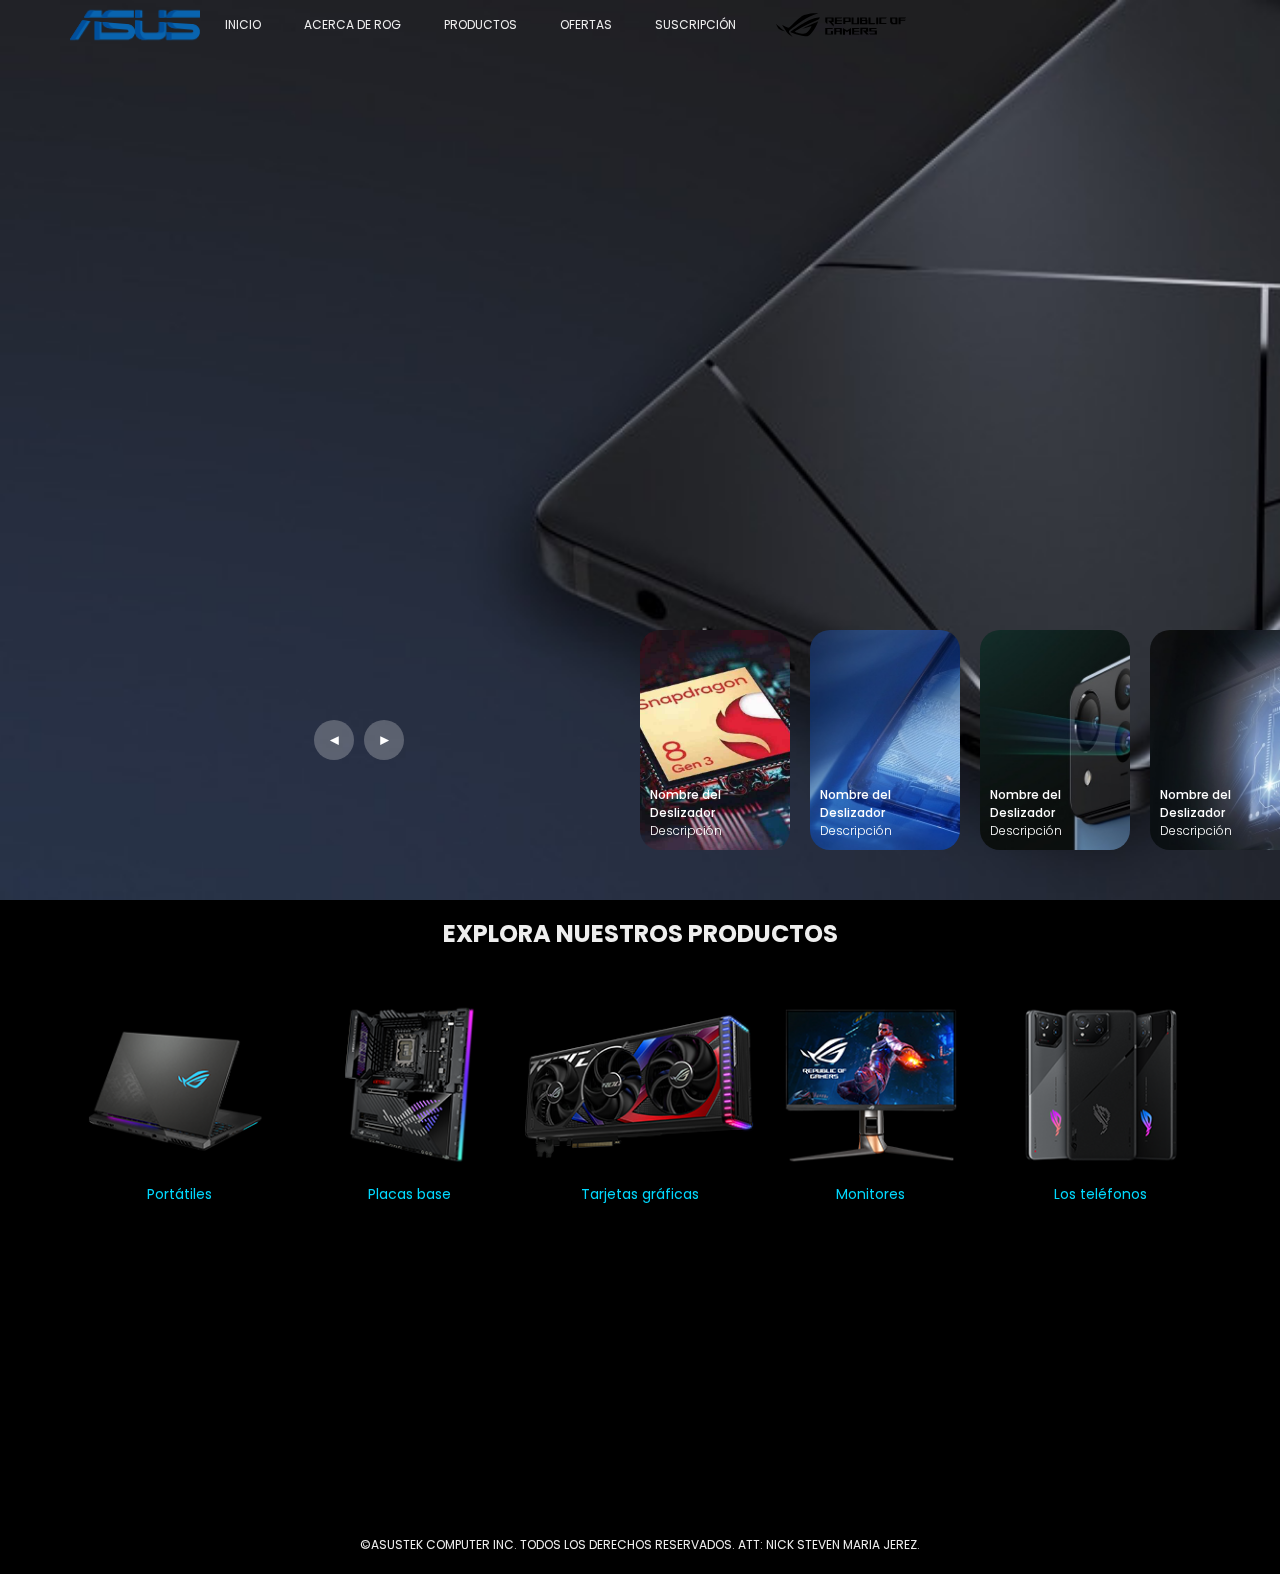
<file: index.html>
<!DOCTYPE html>
<html lang="es">
<head>
    <meta charset="UTF-8">
    <meta name="viewport" content="width=device-width, initial-scale=1.0">
    <title>ASUS ROG</title>
    <link rel="stylesheet" href="css/style.css">
    <link rel="icon" href="iconos/favicon.ico" type="image/x-icon">
</head>
<body>
    <header>
        <img src="iconos/asus.png">
        <nav>
            <a href="index.html">INICIO</a>
            <a href="Quienessomos.html">ACERCA DE ROG</a>
            <a href="Productos.html">PRODUCTOS</a>
            <a href="Ofertas.html">OFERTAS</a>
            <a href="Suscripcion.html">SUSCRIPCIÓN</a>
        </nav>
        <img src="img/asus.svg"> 
    </header>

    <!-- CARRUSEL -->
    <div class="slider">
        <!-- lista de elementos -->
        <div class="lista">
            <div class="elemento">
                <img src="img/item_0.jpg">
                <div class="contenido">
                    <div class="autor"></div>
                    <div class="titulo">Zenfone <span class="bordetitulo">11</span> Ultra</div>
                    <div class="tema">Amplíe su visión</div>
                    <div class="descripcion">
                        <h3>El gran tamaño se une a una innovación revolucionaria.</h3>
                    </div>
                    <div class="botones">
                        <button class="boton">VER MÁS</button>
                        <a href="Suscripcion.html" ><button class="boton">SUSCRIBIRSE</button></a>
                    </div>
                </div>
            </div>
            <div class="elemento">
                <img src="img/item_1.jpg">
                <div class="contenido">
                    <div class="autor">Snapdragon® 8 Generación 3</div>
                    <div class="titulo">Rendimiento,</div>
                    <div class="tema">a tus órdenes</div>
                    <div class="descripcion">
                        <h3>Equipada con el procesador Qualcomm® Snapdragon® 8 Gen 3, la <span class="spanh3">CPU es un
                                30% más rápida⁹</span>y la <span class="spanh3">es un 25% más rápida⁹</span>que antes.
                            Zenfone 11 Ultra maneja sin esfuerzo las tareas diarias, los cálculos de IA e incluso los
                            juegos exigentes. También puede aumentar a una <span class="spanh3">alta frecuencia de
                                actualización de 144 Hz¹⁰</span>. ¿Qué es aún mejor? ¡Es increíblemente eficiente
                            energéticamente!</h3>
                    </div>
                    <div class="botones">
                        <button class="boton">VER MÁS</button>
                        <a href="Suscripcion.html" ><button class="boton">SUSCRIBIRSE</button></a>
                    </div>
                </div>
            </div>
            <div class="elemento">
                <img src="img/item_4.jpg">
                <div class="contenido">
                    <div class="autor"></div>
                    <div class="titulo">Zenfone <span class="bordetitulo">11</span> Ultra Amplíe su visión</div>
                    <div class="tema">Diseño</div>
                    <div class="descripcion">
                        <h3>Diseño elegante, acabado mate brillante y monograma A llamativo que encarna <br> el ADN de ASUS.</h3>
                    </div>
                    <div class="botones">
                        <button class="boton">VER MÁS</button>
                        <a href="Suscripcion.html" ><button class="boton">SUSCRIBIRSE</button></a>
                    </div>
                </div>
            </div>
            <div class="elemento">
                <img src="img/item_2.jpg">
                <div class="contenido">
                    <div class="autor"></div>
                    <div class="titulo">Cámara de nivel</div>
                    <div class="tema">profesional</div>
                    <div class="descripcion">
                        <h3>Sensores emblemáticos, algoritmos de inteligencia artificial de vanguardia: captura momentos sin esfuerzo.</h3>
                    </div>
                    <div class="botones">
                        <button class="boton">VER MÁS</button>
                        <a href="Suscripcion.html" ><button class="boton">SUSCRIBIRSE</button></a>
                    </div>
                </div>
            </div>
            <div class="elemento">
                <img src="img/item_3.jpg">
                <div class="contenido">
                    <div class="autor"></div>
                    <div class="titulo">Ingenio de la</div>
                    <div class="tema">IA</div>
                    <div class="descripcion">
                        <h3>Funciones de IA integradas para su uso diario, lo que hace la vida más fácil.</h3>
                    </div>
                    <div class="botones">
                        <button class="boton">VER MÁS</button>
                        <a href="Suscripcion.html" ><button class="boton">SUSCRIBIRSE</button></a>
                    </div>
                </div>
            </div>
        </div>
        <!-- lista de miniaturas -->
        <div class="miniatura">
            <div class="elemento">
                <img src="img/item_0.jpg">
                <div class="contenido">
                    <div class="titulo">
                        Zenfone <span class="bordetitulo">11</span> Ultra
                    </div>
                    <div class="descripcion">
                        Lo Mas Nuevo
                    </div>
                </div>
            </div>
            <div class="elemento">
                <img src="img/item_1.jpg">
                <div class="contenido">
                    <div class="titulo">
                        Nombre del Deslizador
                    </div>
                    <div class="descripcion">
                        Descripción
                    </div>
                </div>
            </div>
            <div class="elemento">
                <img src="img/item_4.jpg">
                <div class="contenido">
                    <div class="titulo">
                        Nombre del Deslizador
                    </div>
                    <div class="descripcion">
                        Descripción
                    </div>
                </div>
            </div>
            <div class="elemento">
                <img src="img/item_2.jpg">
                <div class="contenido">
                    <div class="titulo">
                        Nombre del Deslizador
                    </div>
                    <div class="descripcion">
                        Descripción
                    </div>
                </div>
            </div>
            <div class="elemento">
                <img src="img/item_3.jpg">
                <div class="contenido">
                    <div class="titulo">
                        Nombre del Deslizador
                    </div>
                    <div class="descripcion">
                        Descripción
                    </div>
                </div>
            </div>
        </div>
        <!-- siguiente anterior -->
        <div class="flechas">
            <button id="anterior">◀</button>
            <button id="siguiente">▶</button>
        </div>
        <!-- tiempo corriendo -->
        <div class="tiempo"></div>
    </div>


    <!--Semi Producto-->
    <div class="fondo">
    <h1>EXPLORA NUESTROS PRODUCTOS</h1>
    <div class="productos">
        <div class="producto">
            <a href="Productos.html">
                <img src="img/h175.png" alt="Portátiles">
                <p>Portátiles</p>
            </a>
        </div>
        <div class="producto">
            <a href="">
                <img src="img/h175 (1).png" alt="Placas base">
                <p>Placas base</p>
            </a>
        </div>
        <div class="producto">
            <a href="">
                <img src="img/h175 (2).png" alt="Tarjetas gráficas">
                <p>Tarjetas gráficas</p>
            </a>
        </div>
        <div class="producto">
            <a href="">
                <img src="img/h175 (3).png" alt="Monitores">
                <p>Monitores</p>
            </a>
        </div>
        <div class="producto">
            <a href="">
                <img src="img/h175 (4).png" alt="Los teléfonos">
                <p>Los teléfonos</p>
            </a>
        </div>
    </div>
    </div>
    <footer>
        ©ASUSTEK COMPUTER INC. TODOS LOS DERECHOS RESERVADOS. ATT: NICK STEVEN MARIA JEREZ.
    </footer>
    <script src="JS/app.js"></script>
</body>
</html>
</file>
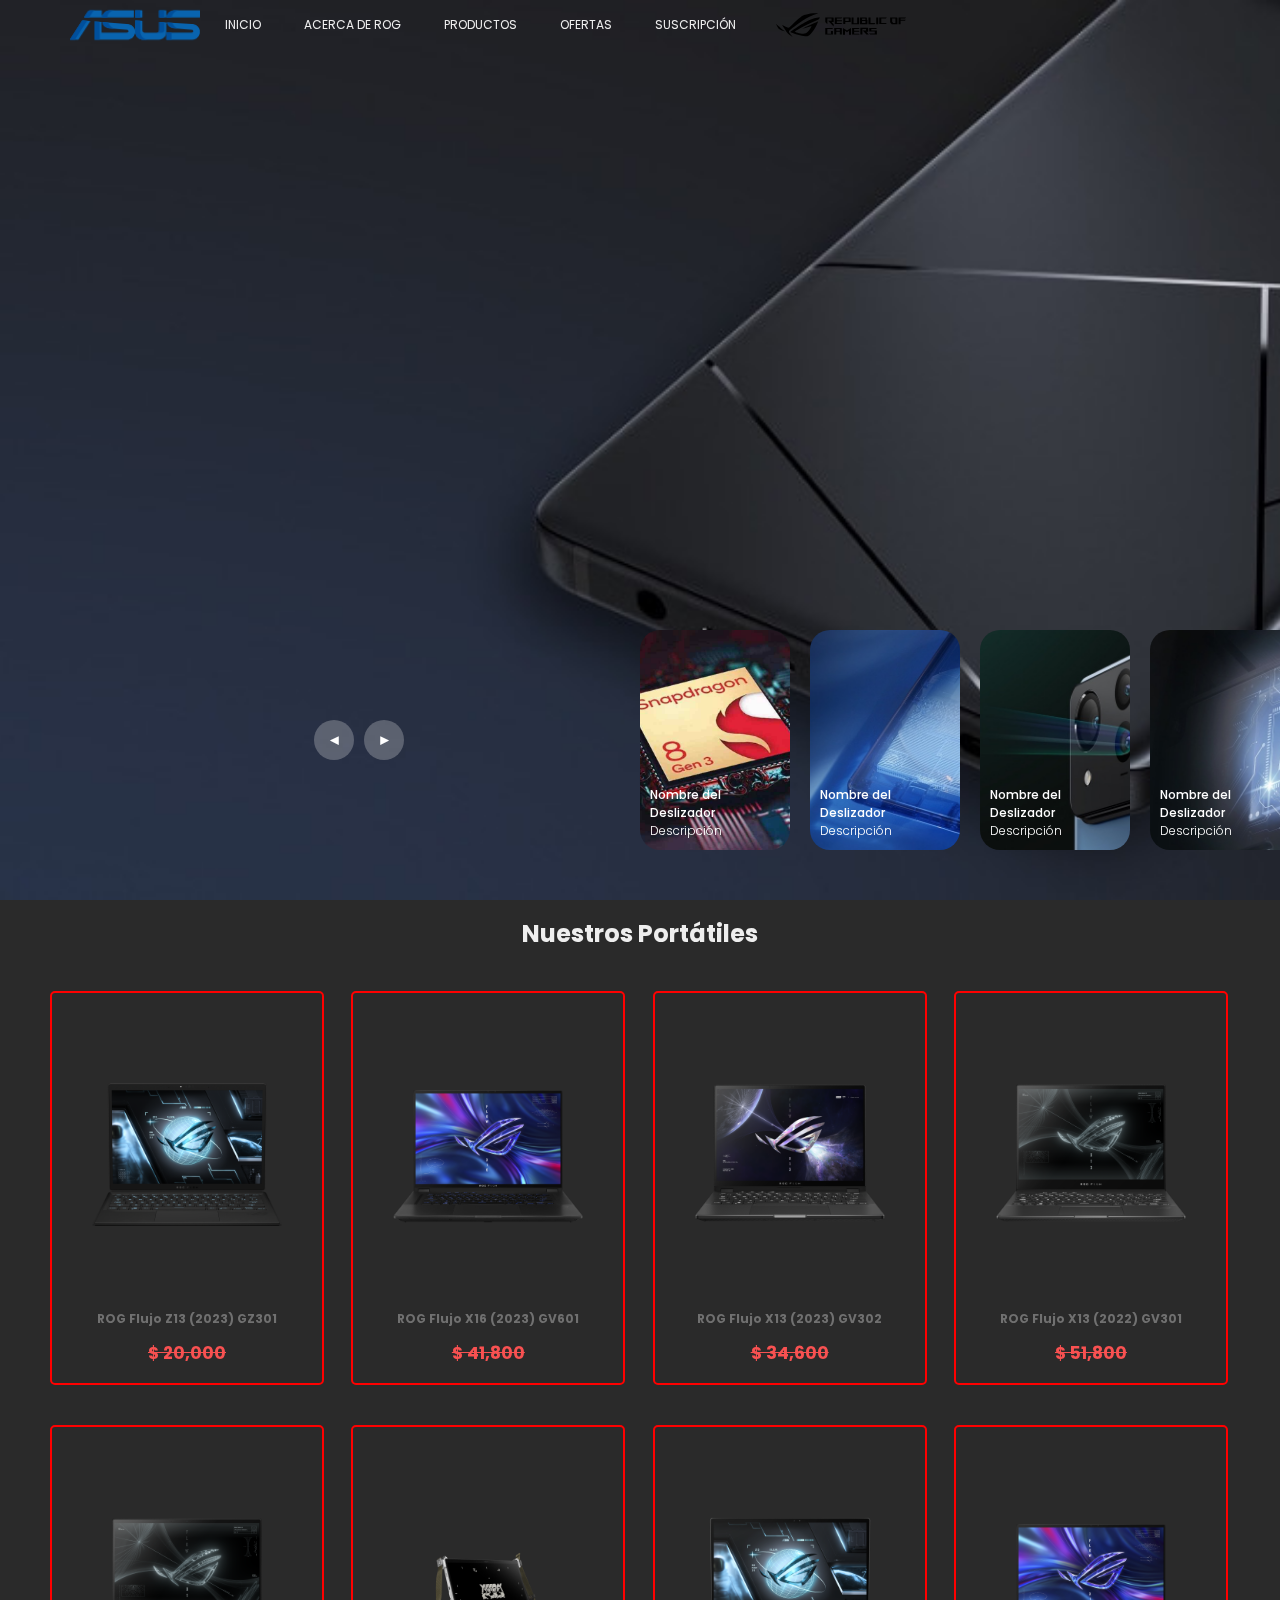
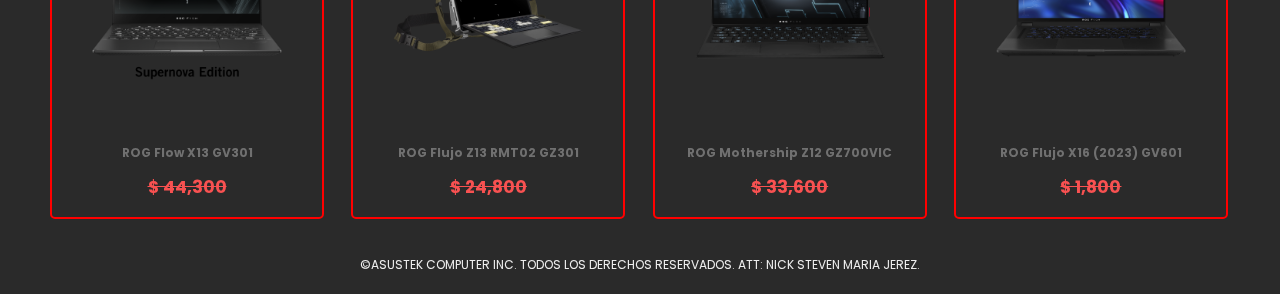
<file: Ofertas.html>
<!DOCTYPE html>
<html lang="es">
<head>
    <meta charset="UTF-8">
    <meta name="viewport" content="width=device-width, initial-scale=1.0">
    <title>ASUS ROG</title>
    <link rel="stylesheet" href="css/style4.css">
    <link rel="icon" href="iconos/favicon.ico" type="image/x-icon">
</head>
<body>
    <header>
        <img src="iconos/asus.png">
        <nav>
            <a href="index.html">INICIO</a>
            <a href="Quienessomos.html">ACERCA DE ROG</a>
            <a href="Productos.html">PRODUCTOS</a>
            <a href="Ofertas.html">OFERTAS</a>
            <a href="Suscripcion.html">SUSCRIPCIÓN</a>
        </nav>
        <img src="img/asus.svg"> 
    </header>

    <!-- CARRUSEL -->
    <div class="slider">
        <!-- lista de elementos -->
        <div class="lista">
            <div class="elemento">
                <img src="img/item_0.jpg">
                <div class="contenido">
                    <div class="autor"></div>
                    <div class="titulo">Zenfone <span class="bordetitulo">11</span> Ultra</div>
                    <div class="tema">Amplíe su visión</div>
                    <div class="descripcion">
                        <h3>El gran tamaño se une a una innovación revolucionaria.</h3>
                    </div>
                    <div class="botones">
                        <button class="boton">VER MÁS</button>
                        <a href="Suscripcion.html" ><button class="boton">SUSCRIBIRSE</button></a>
                    </div>
                </div>
            </div>
            <div class="elemento">
                <img src="img/item_1.jpg">
                <div class="contenido">
                    <div class="autor">Snapdragon® 8 Generación 3</div>
                    <div class="titulo">Rendimiento,</div>
                    <div class="tema">a tus órdenes</div>
                    <div class="descripcion">
                        <h3>Equipada con el procesador Qualcomm® Snapdragon® 8 Gen 3, la <span class="spanh3">CPU es un
                                30% más rápida⁹</span>y la <span class="spanh3">es un 25% más rápida⁹</span>que antes.
                            Zenfone 11 Ultra maneja sin esfuerzo las tareas diarias, los cálculos de IA e incluso los
                            juegos exigentes. También puede aumentar a una <span class="spanh3">alta frecuencia de
                                actualización de 144 Hz¹⁰</span>. ¿Qué es aún mejor? ¡Es increíblemente eficiente
                            energéticamente!</h3>
                    </div>
                    <div class="botones">
                        <button class="boton">VER MÁS</button>
                        <a href="Suscripcion.html" ><button class="boton">SUSCRIBIRSE</button></a>
                    </div>
                </div>
            </div>
            <div class="elemento">
                <img src="img/item_4.jpg">
                <div class="contenido">
                    <div class="autor"></div>
                    <div class="titulo">Zenfone <span class="bordetitulo">11</span> Ultra Amplíe su visión</div>
                    <div class="tema">Diseño</div>
                    <div class="descripcion">
                        <h3>Diseño elegante, acabado mate brillante y monograma A llamativo que encarna <br> el ADN de ASUS.</h3>
                    </div>
                    <div class="botones">
                        <button class="boton">VER MÁS</button>
                        <a href="Suscripcion.html" ><button class="boton">SUSCRIBIRSE</button></a>
                    </div>
                </div>
            </div>
            <div class="elemento">
                <img src="img/item_2.jpg">
                <div class="contenido">
                    <div class="autor"></div>
                    <div class="titulo">Cámara de nivel</div>
                    <div class="tema">profesional</div>
                    <div class="descripcion">
                        <h3>Sensores emblemáticos, algoritmos de inteligencia artificial de vanguardia: captura momentos sin esfuerzo.</h3>
                    </div>
                    <div class="botones">
                        <button class="boton">VER MÁS</button>
                        <a href="Suscripcion.html" ><button class="boton">SUSCRIBIRSE</button></a>
                    </div>
                </div>
            </div>
            <div class="elemento">
                <img src="img/item_3.jpg">
                <div class="contenido">
                    <div class="autor"></div>
                    <div class="titulo">Ingenio de la</div>
                    <div class="tema">IA</div>
                    <div class="descripcion">
                        <h3>Funciones de IA integradas para su uso diario, lo que hace la vida más fácil.</h3>
                    </div>
                    <div class="botones">
                        <button class="boton">VER MÁS</button>
                        <a href="Suscripcion.html" ><button class="boton">SUSCRIBIRSE</button></a>
                    </div>
                </div>
            </div>
        </div>
        <!-- lista de miniaturas -->
        <div class="miniatura">
            <div class="elemento">
                <img src="img/item_0.jpg">
                <div class="contenido">
                    <div class="titulo">
                        Zenfone <span class="bordetitulo">11</span> Ultra
                    </div>
                    <div class="descripcion">
                        Lo Mas Nuevo
                    </div>
                </div>
            </div>
            <div class="elemento">
                <img src="img/item_1.jpg">
                <div class="contenido">
                    <div class="titulo">
                        Nombre del Deslizador
                    </div>
                    <div class="descripcion">
                        Descripción
                    </div>
                </div>
            </div>
            <div class="elemento">
                <img src="img/item_4.jpg">
                <div class="contenido">
                    <div class="titulo">
                        Nombre del Deslizador
                    </div>
                    <div class="descripcion">
                        Descripción
                    </div>
                </div>
            </div>
            <div class="elemento">
                <img src="img/item_2.jpg">
                <div class="contenido">
                    <div class="titulo">
                        Nombre del Deslizador
                    </div>
                    <div class="descripcion">
                        Descripción
                    </div>
                </div>
            </div>
            <div class="elemento">
                <img src="img/item_3.jpg">
                <div class="contenido">
                    <div class="titulo">
                        Nombre del Deslizador
                    </div>
                    <div class="descripcion">
                        Descripción
                    </div>
                </div>
            </div>
        </div>
        <!-- siguiente anterior -->
        <div class="flechas">
            <button id="anterior">◀</button>
            <button id="siguiente">▶</button>
        </div>
        <!-- tiempo corriendo -->
        <div class="tiempo"></div>
    </div>

    <div class="fondo">
    <h1>Nuestros Portátiles</h1>
    <section class="contenido2">
        <div class="mostrador" id="mostrador">
            <div class="fila">
                <div class="item" onclick="cargar(this)">
                    <div class="contenedor2-foto">
                        <img src="img/w273.png" alt="Laptops">
                    </div>
                    <p class="descripcion2">ROG Flujo Z13 (2023) GZ301</p>
                    <span class="precio">$ 20,000</span>
                </div>
                <div class="item" onclick="cargar(this)">
                    <div class="contenedor2-foto">
                        <img src="img/w273 (1).png" alt="Laptops">
                    </div>
                    <p class="descripcion2" id>ROG Flujo X16 (2023) GV601</p>
                    <span class="precio">$ 41,800</span>
                </div>
                <div class="item" onclick="cargar(this)">
                    <div class="contenedor2-foto">
                        <img src="img/w273 (2).png" alt="Laptops">
                    </div>
                    <p class="descripcion2">ROG Flujo X13 (2023) GV302</p>
                    
                    <span class="precio">$ 34,600</span>
                </div>
                <div class="item" onclick="cargar(this)">
                    <div class="contenedor2-foto">
                        <img src="img/w273 (3).png" alt="Laptops">
                    </div>
                    <p class="descripcion2">ROG Flujo X13 (2022) GV301</p>
                    <span class="precio">$ 51,800</span>
                </div>
            </div>
            <div class="fila">
                <div class="item" onclick="cargar(this)">
                    <div class="contenedor2-foto">
                        <img src="img/w273 (4).png" alt="">
                    </div>
                    <p class="descripcion2">ROG Flow X13 GV301</p>
                    <span class="precio">$ 44,300</span>
                </div>
                <div class="item" onclick="cargar(this)">
                    <div class="contenedor2-foto">
                        <img src="img/w273 (5).png" alt="">
                    </div>
                    <p class="descripcion2" id>ROG Flujo Z13 RMT02 GZ301 </p>
                    <span class="precio">$ 24,800</span>
                </div>
                <div class="item" onclick="cargar(this)">
                    <div class="contenedor2-foto">
                        <img src="img/w273 (6).png" alt="">
                    </div>
                    <p class="descripcion2">ROG Mothership Z12 GZ700VIC</p>
                    
                    <span class="precio">$ 33,600</span>
                </div>
                <div class="item" onclick="cargar(this)">
                    <div class="contenedor2-foto">
                        <img src="img/w273 (7).png" alt="">
                    </div>
                    <p class="descripcion2">ROG Flujo X16 (2023) GV601</p>
                    <span class="precio">$ 1,800</span>
                </div>
            </div>
        </div>
        <!-- CONTENEDOR DEL ITEM SELECCIONADO -->
        <div class="seleccion" id="seleccion">
            <div class="cerrar" onclick="cerrar()">
                &#x2715
            </div>
            <div class="info">
                <img src="img/w273 (4).png" alt="" id="img">
                <h2 id="modelo">Modelo</h2>
                <p id="descripcion2">Descripción Modelo</p>

                <span class="precio" id="precio">$ 1300</span>

                <div class="fila">
                    <div class="size">
                        <label for="">Cantidad</label>
                        <select name="" id="">
                            <option value="">1</option>
                            <option value="">2</option>
                            <option value="">3</option>
                            <option value="">4</option>
                        </select>
                    </div>
                    <button>AGREGAR AL CARRITO</button>
                </div>
            </div>
        </div>
    </section>
    </div>

    <footer>
        ©ASUSTEK COMPUTER INC. TODOS LOS DERECHOS RESERVADOS. ATT: NICK STEVEN MARIA JEREZ.
    </footer>
    <script src="JS/app.js"></script>  
    <script src="JS/script2.js"></script>

</body>
</html>
</file>
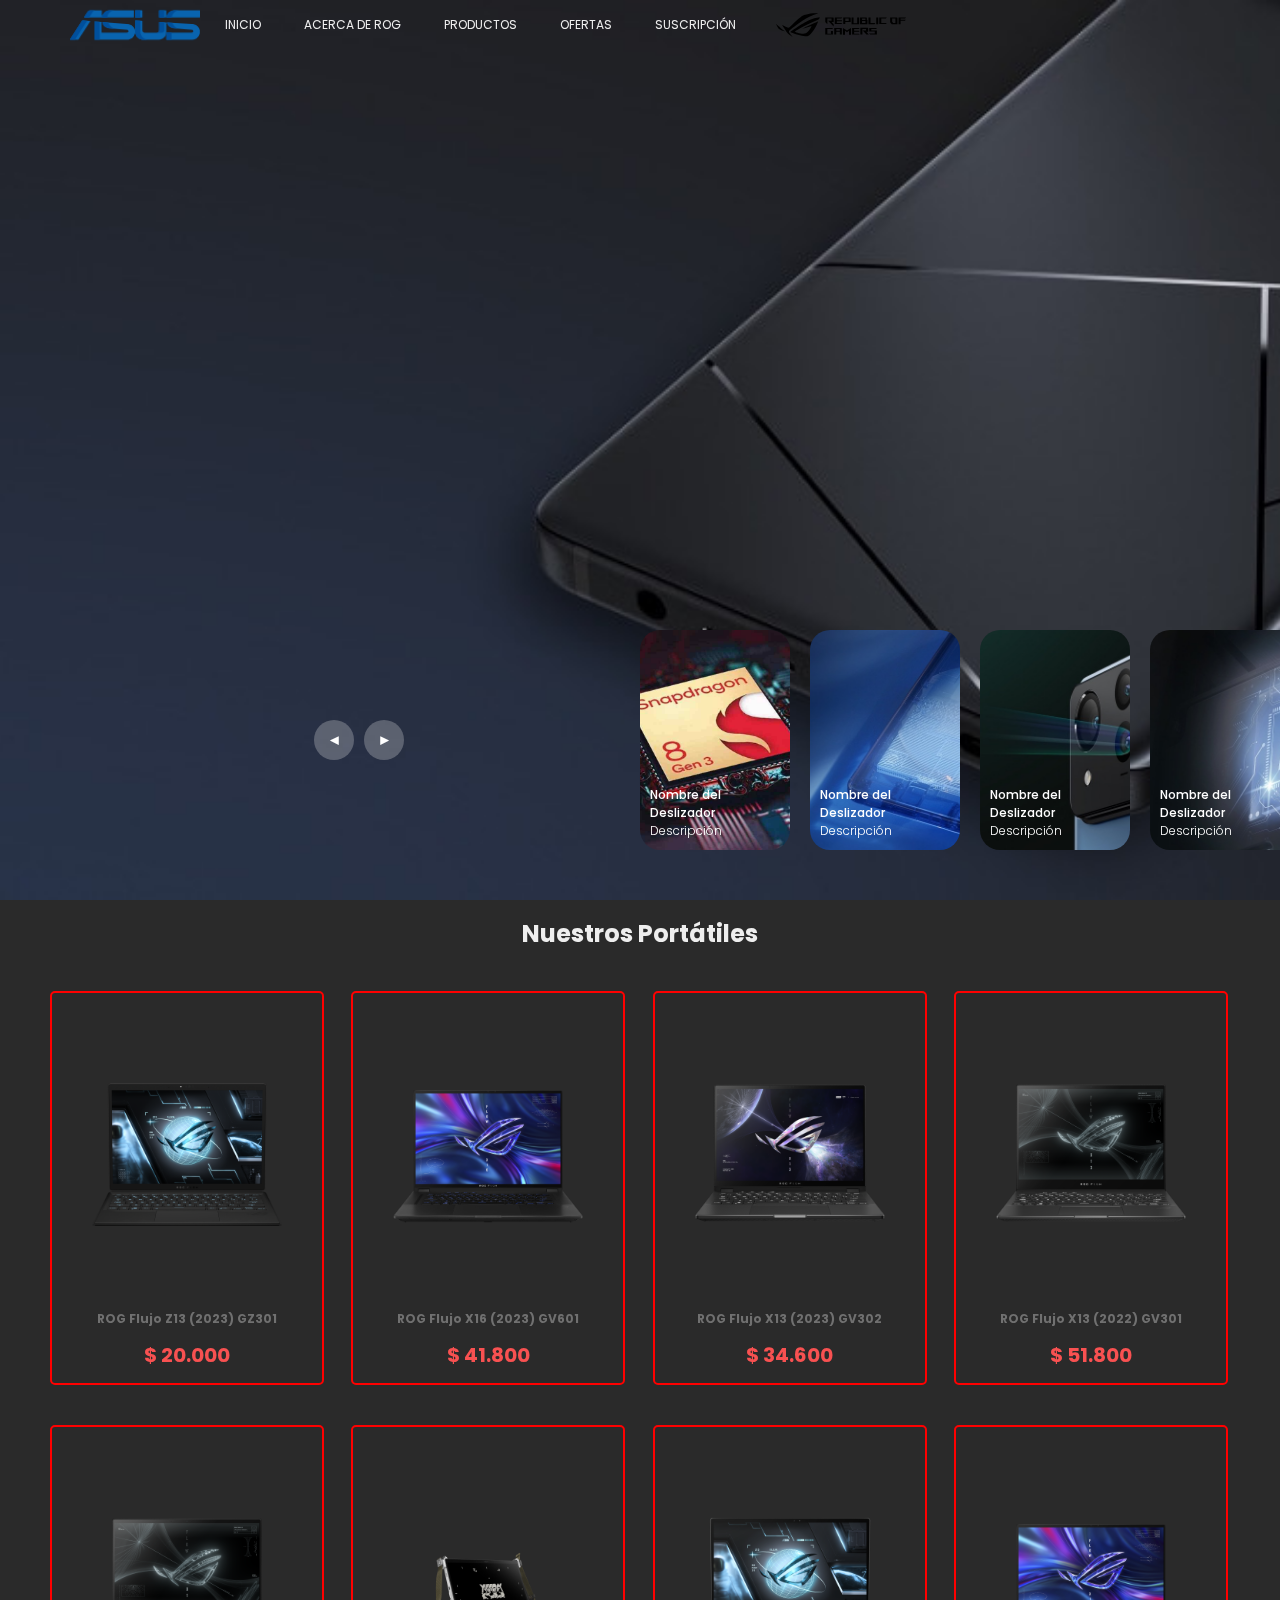
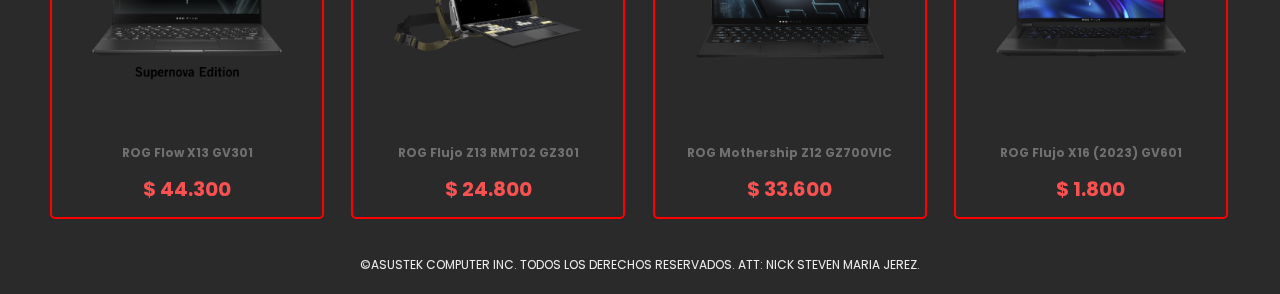
<file: Productos.html>
<!DOCTYPE html>
<html lang="es">
<head>
    <meta charset="UTF-8">
    <meta name="viewport" content="width=device-width, initial-scale=1.0">
    <title>ASUS ROG</title>
    <link rel="stylesheet" href="css/style3.css">
    <link rel="icon" href="iconos/favicon.ico" type="image/x-icon">
</head>
<body>
    <header>
        <img src="iconos/asus.png">
        <nav>
            <a href="index.html">INICIO</a>
            <a href="Quienessomos.html">ACERCA DE ROG</a>
            <a href="Productos.html">PRODUCTOS</a>
            <a href="Ofertas.html">OFERTAS</a>
            <a href="Suscripcion.html">SUSCRIPCIÓN</a>
        </nav>
        <img src="img/asus.svg"> 
    </header>

    <!-- CARRUSEL -->
    <div class="slider">
        <!-- lista de elementos -->
        <div class="lista">
            <div class="elemento">
                <img src="img/item_0.jpg">
                <div class="contenido">
                    <div class="autor"></div>
                    <div class="titulo">Zenfone <span class="bordetitulo">11</span> Ultra</div>
                    <div class="tema">Amplíe su visión</div>
                    <div class="descripcion">
                        <h3>El gran tamaño se une a una innovación revolucionaria.</h3>
                    </div>
                    <div class="botones">
                        <button class="boton">VER MÁS</button>
                        <a href="Suscripcion.html" ><button class="boton">SUSCRIBIRSE</button></a>
                    </div>
                </div>
            </div>
            <div class="elemento">
                <img src="img/item_1.jpg">
                <div class="contenido">
                    <div class="autor">Snapdragon® 8 Generación 3</div>
                    <div class="titulo">Rendimiento,</div>
                    <div class="tema">a tus órdenes</div>
                    <div class="descripcion">
                        <h3>Equipada con el procesador Qualcomm® Snapdragon® 8 Gen 3, la <span class="spanh3">CPU es un
                                30% más rápida⁹</span>y la <span class="spanh3">es un 25% más rápida⁹</span>que antes.
                            Zenfone 11 Ultra maneja sin esfuerzo las tareas diarias, los cálculos de IA e incluso los
                            juegos exigentes. También puede aumentar a una <span class="spanh3">alta frecuencia de
                                actualización de 144 Hz¹⁰</span>. ¿Qué es aún mejor? ¡Es increíblemente eficiente
                            energéticamente!</h3>
                    </div>
                    <div class="botones">
                        <button class="boton">VER MÁS</button>
                        <a href="Suscripcion.html" ><button class="boton">SUSCRIBIRSE</button></a>
                    </div>
                </div>
            </div>
            <div class="elemento">
                <img src="img/item_4.jpg">
                <div class="contenido">
                    <div class="autor"></div>
                    <div class="titulo">Zenfone <span class="bordetitulo">11</span> Ultra Amplíe su visión</div>
                    <div class="tema">Diseño</div>
                    <div class="descripcion">
                        <h3>Diseño elegante, acabado mate brillante y monograma A llamativo que encarna <br> el ADN de ASUS.</h3>
                    </div>
                    <div class="botones">
                        <button class="boton">VER MÁS</button>
                        <a href="Suscripcion.html" ><button class="boton">SUSCRIBIRSE</button></a>
                    </div>
                </div>
            </div>
            <div class="elemento">
                <img src="img/item_2.jpg">
                <div class="contenido">
                    <div class="autor"></div>
                    <div class="titulo">Cámara de nivel</div>
                    <div class="tema">profesional</div>
                    <div class="descripcion">
                        <h3>Sensores emblemáticos, algoritmos de inteligencia artificial de vanguardia: captura momentos sin esfuerzo.</h3>
                    </div>
                    <div class="botones">
                        <button class="boton">VER MÁS</button>
                        <a href="Suscripcion.html" ><button class="boton">SUSCRIBIRSE</button></a>
                    </div>
                </div>
            </div>
            <div class="elemento">
                <img src="img/item_3.jpg">
                <div class="contenido">
                    <div class="autor"></div>
                    <div class="titulo">Ingenio de la</div>
                    <div class="tema">IA</div>
                    <div class="descripcion">
                        <h3>Funciones de IA integradas para su uso diario, lo que hace la vida más fácil.</h3>
                    </div>
                    <div class="botones">
                        <button class="boton">VER MÁS</button>
                        <a href="Suscripcion.html" ><button class="boton">SUSCRIBIRSE</button></a>
                    </div>
                </div>
            </div>
        </div>
        <!-- lista de miniaturas -->
        <div class="miniatura">
            <div class="elemento">
                <img src="img/item_0.jpg">
                <div class="contenido">
                    <div class="titulo">
                        Zenfone <span class="bordetitulo">11</span> Ultra
                    </div>
                    <div class="descripcion">
                        Lo Mas Nuevo
                    </div>
                </div>
            </div>
            <div class="elemento">
                <img src="img/item_1.jpg">
                <div class="contenido">
                    <div class="titulo">
                        Nombre del Deslizador
                    </div>
                    <div class="descripcion">
                        Descripción
                    </div>
                </div>
            </div>
            <div class="elemento">
                <img src="img/item_4.jpg">
                <div class="contenido">
                    <div class="titulo">
                        Nombre del Deslizador
                    </div>
                    <div class="descripcion">
                        Descripción
                    </div>
                </div>
            </div>
            <div class="elemento">
                <img src="img/item_2.jpg">
                <div class="contenido">
                    <div class="titulo">
                        Nombre del Deslizador
                    </div>
                    <div class="descripcion">
                        Descripción
                    </div>
                </div>
            </div>
            <div class="elemento">
                <img src="img/item_3.jpg">
                <div class="contenido">
                    <div class="titulo">
                        Nombre del Deslizador
                    </div>
                    <div class="descripcion">
                        Descripción
                    </div>
                </div>
            </div>
        </div>
        <!-- siguiente anterior -->
        <div class="flechas">
            <button id="anterior">◀</button>
            <button id="siguiente">▶</button>
        </div>
        <!-- tiempo corriendo -->
        <div class="tiempo"></div>
    </div>

    <div class="fondo">
    <h1>Nuestros Portátiles</h1>
    <section class="contenido2">
        <div class="mostrador" id="mostrador">
            <div class="fila">
                <div class="item" onclick="cargar(this)">
                    <div class="contenedor2-foto">
                        <img src="img/w273.png" alt="Laptops">
                    </div>
                    <p class="descripcion2">ROG Flujo Z13 (2023) GZ301</p>
                    <span class="precio">$ 20.000</span>
                </div>
                <div class="item" onclick="cargar(this)">
                    <div class="contenedor2-foto">
                        <img src="img/w273 (1).png" alt="Laptops">
                    </div>
                    <p class="descripcion2" id>ROG Flujo X16 (2023) GV601</p>
                    <span class="precio">$ 41.800</span>
                </div>
                <div class="item" onclick="cargar(this)">
                    <div class="contenedor2-foto">
                        <img src="img/w273 (2).png" alt="Laptops">
                    </div>
                    <p class="descripcion2">ROG Flujo X13 (2023) GV302</p>
                    
                    <span class="precio">$ 34.600</span>
                </div>
                <div class="item" onclick="cargar(this)">
                    <div class="contenedor2-foto">
                        <img src="img/w273 (3).png" alt="Laptops">
                    </div>
                    <p class="descripcion2">ROG Flujo X13 (2022) GV301</p>
                    <span class="precio">$ 51.800</span>
                </div>
            </div>
            <div class="fila">
                <div class="item" onclick="cargar(this)">
                    <div class="contenedor2-foto">
                        <img src="img/w273 (4).png" alt="">
                    </div>
                    <p class="descripcion2">ROG Flow X13 GV301</p>
                    <span class="precio">$ 44.300</span>
                </div>
                <div class="item" onclick="cargar(this)">
                    <div class="contenedor2-foto">
                        <img src="img/w273 (5).png" alt="">
                    </div>
                    <p class="descripcion2" id>ROG Flujo Z13 RMT02 GZ301 </p>
                    <span class="precio">$ 24.800</span>
                </div>
                <div class="item" onclick="cargar(this)">
                    <div class="contenedor2-foto">
                        <img src="img/w273 (6).png" alt="">
                    </div>
                    <p class="descripcion2">ROG Mothership Z12 GZ700VIC</p>
                    
                    <span class="precio">$ 33.600</span>
                </div>
                <div class="item" onclick="cargar(this)">
                    <div class="contenedor2-foto">
                        <img src="img/w273 (7).png" alt="">
                    </div>
                    <p class="descripcion2">ROG Flujo X16 (2023) GV601</p>
                    <span class="precio">$ 1.800</span>
                </div>
            </div>
        </div>
        <!-- CONTENEDOR DEL ITEM SELECCIONADO -->
        <div class="seleccion" id="seleccion">
            <div class="cerrar" onclick="cerrar()">
                &#x2715
            </div>
            <div class="info">
                <img src="img/w273 (4).png" alt="" id="img">
                <h2 id="modelo">Modelo</h2>
                <p id="descripcion2">Descripción Modelo</p>

                <span class="precio" id="precio">$ 130</span>

                <div class="fila">
                    <div class="size">
                        <label for="">Cantidad</label>
                        <select name="" id="">
                            <option value="">1</option>
                            <option value="">2</option>
                            <option value="">3</option>
                            <option value="">4</option>
                        </select>
                    </div>
                    <button>AGREGAR AL CARRITO</button>
                </div>
            </div>
        </div>
    </section>
    </div>

    <footer>
        ©ASUSTEK COMPUTER INC. TODOS LOS DERECHOS RESERVADOS. ATT: NICK STEVEN MARIA JEREZ.
    </footer>
    <script src="JS/app.js"></script>  
    <script src="JS/script.js"></script>

</body>
</html>
</file>
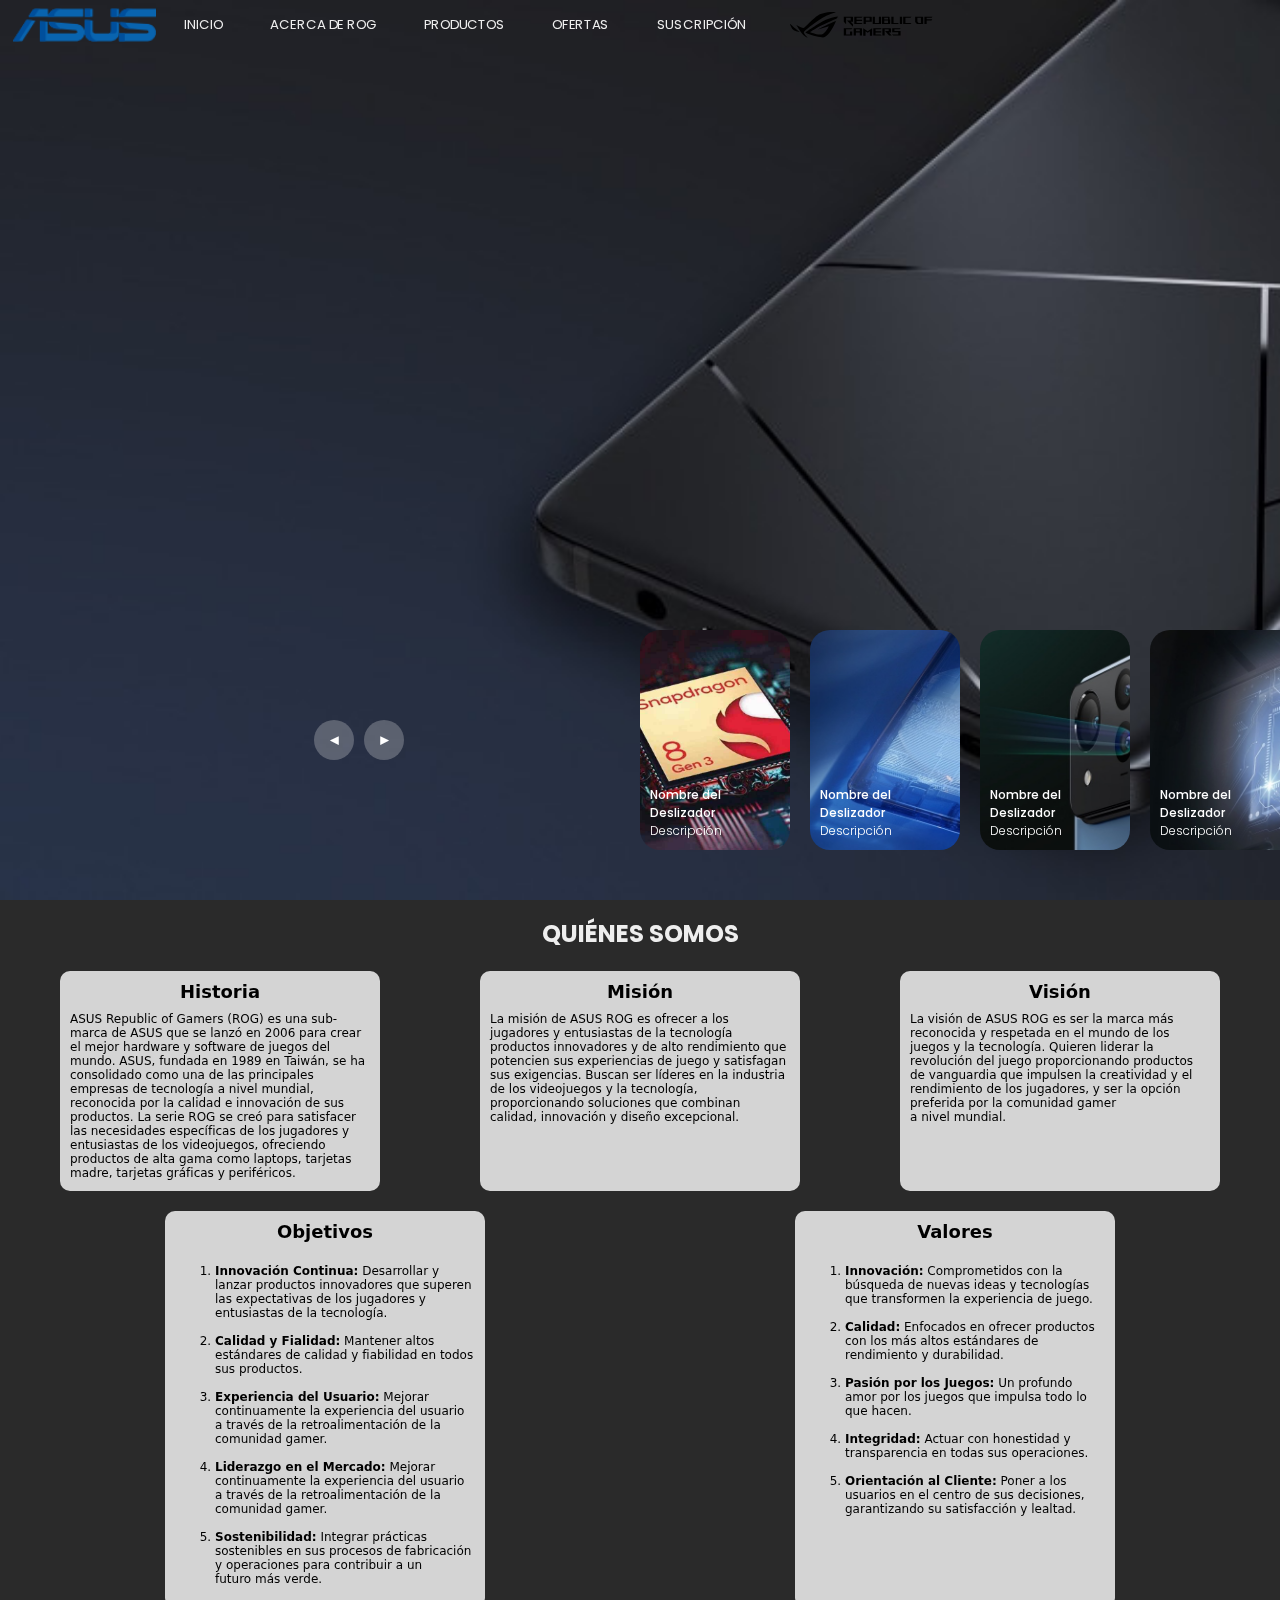
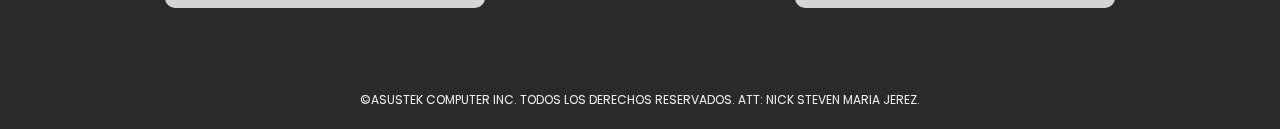
<file: Quienessomos.html>
<!DOCTYPE html>
<html lang="es">
<head>
    <meta charset="UTF-8">
    <meta name="viewport" content="width=device-width, initial-scale=1.0">
    <title>ASUS ROG</title>
    <link rel="stylesheet" href="css/style2.css">
    <link rel="icon" href="iconos/favicon.ico" type="image/x-icon">
</head>
<body>
    <header>
        <img src="iconos/asus.png">
        <nav>
            <a href="index.html">INICIO</a>
            <a href="Quienessomos.html">ACERCA DE ROG</a>
            <a href="Productos.html">PRODUCTOS</a>
            <a href="Ofertas.html">OFERTAS</a>
            <a href="Suscripcion.html">SUSCRIPCIÓN</a>
        </nav>
        <img src="img/asus.svg"> 
    </header>

    <!-- slider -->
    <div class="slider">
        <!-- lista de elementos -->
        <div class="lista">
            <div class="elemento">
                <img src="img/item_0.jpg">
                <div class="contenido">
                    <div class="autor"></div>
                    <div class="titulo">Zenfone <span class="bordetitulo">11</span> Ultra</div>
                    <div class="tema">Amplíe su visión</div>
                    <div class="descripcion">
                        <h3>El gran tamaño se une a una innovación revolucionaria.</h3>
                    </div>
                    <div class="botones">
                        <button class="boton">VER MÁS</button>
                        <a href="Suscripcion.html" ><button class="boton">SUSCRIBIRSE</button></a>
                    </div>
                </div>
            </div>
            <div class="elemento">
                <img src="img/item_1.jpg">
                <div class="contenido">
                    <div class="autor">Snapdragon® 8 Generación 3</div>
                    <div class="titulo">Rendimiento,</div>
                    <div class="tema">a tus órdenes</div>
                    <div class="descripcion">
                        <h3>Equipada con el procesador Qualcomm® Snapdragon® 8 Gen 3, la <span class="spanh3">CPU es un
                                30% más rápida⁹</span>y la <span class="spanh3">es un 25% más rápida⁹</span>que antes.
                            Zenfone 11 Ultra maneja sin esfuerzo las tareas diarias, los cálculos de IA e incluso los
                            juegos exigentes. También puede aumentar a una <span class="spanh3">alta frecuencia de
                                actualización de 144 Hz¹⁰</span>. ¿Qué es aún mejor? ¡Es increíblemente eficiente
                            energéticamente!</h3>
                    </div>
                    <div class="botones">
                        <button class="boton">VER MÁS</button>
                        <a href="Suscripcion.html" ><button class="boton">SUSCRIBIRSE</button></a>
                    </div>
                </div>
            </div>
            <div class="elemento">
                <img src="img/item_4.jpg">
                <div class="contenido">
                    <div class="autor"></div>
                    <div class="titulo">Zenfone <span class="bordetitulo">11</span> Ultra Amplíe su visión</div>
                    <div class="tema">Diseño</div>
                    <div class="descripcion">
                        <h3>Diseño elegante, acabado mate brillante y monograma A llamativo que encarna <br> el ADN de ASUS.</h3>
                    </div>
                    <div class="botones">
                        <button class="boton">VER MÁS</button>
                        <a href="Suscripcion.html" ><button class="boton">SUSCRIBIRSE</button></a>
                    </div>
                </div>
            </div>
            <div class="elemento">
                <img src="img/item_2.jpg">
                <div class="contenido">
                    <div class="autor"></div>
                    <div class="titulo">Cámara de nivel</div>
                    <div class="tema">profesional</div>
                    <div class="descripcion">
                        <h3>Sensores emblemáticos, algoritmos de inteligencia artificial de vanguardia: captura momentos sin esfuerzo.</h3>
                    </div>
                    <div class="botones">
                        <button class="boton">VER MÁS</button>
                        <a href="Suscripcion.html" ><button class="boton">SUSCRIBIRSE</button></a>
                    </div>
                </div>
            </div>
            <div class="elemento">
                <img src="img/item_3.jpg">
                <div class="contenido">
                    <div class="autor"></div>
                    <div class="titulo">Ingenio de la</div>
                    <div class="tema">IA</div>
                    <div class="descripcion">
                        <h3>Funciones de IA integradas para su uso diario, lo que hace la vida más fácil.</h3>
                    </div>
                    <div class="botones">
                        <button class="boton">VER MÁS</button>
                        <a href="Suscripcion.html" ><button class="boton">SUSCRIBIRSE</button></a>
                    </div>
                </div>
            </div>
        </div>
        <!-- lista de miniaturas -->
        <div class="miniatura">
            <div class="elemento">
                <img src="img/item_0.jpg">
                <div class="contenido">
                    <div class="titulo">
                        Zenfone <span class="bordetitulo">11</span> Ultra
                    </div>
                    <div class="descripcion">
                        Lo Mas Nuevo
                    </div>
                </div>
            </div>
            <div class="elemento">
                <img src="img/item_1.jpg">
                <div class="contenido">
                    <div class="titulo">
                        Nombre del Deslizador
                    </div>
                    <div class="descripcion">
                        Descripción
                    </div>
                </div>
            </div>
            <div class="elemento">
                <img src="img/item_4.jpg">
                <div class="contenido">
                    <div class="titulo">
                        Nombre del Deslizador
                    </div>
                    <div class="descripcion">
                        Descripción
                    </div>
                </div>
            </div>
            <div class="elemento">
                <img src="img/item_2.jpg">
                <div class="contenido">
                    <div class="titulo">
                        Nombre del Deslizador
                    </div>
                    <div class="descripcion">
                        Descripción
                    </div>
                </div>
            </div>
            <div class="elemento">
                <img src="img/item_3.jpg">
                <div class="contenido">
                    <div class="titulo">
                        Nombre del Deslizador
                    </div>
                    <div class="descripcion">
                        Descripción
                    </div>
                </div>
            </div>
        </div>
        <!-- siguiente anterior -->
        <div class="flechas">
            <button id="anterior">◀</button>
            <button id="siguiente">▶</button>
        </div>
        <!-- tiempo corriendo -->
        <div class="tiempo"></div>
    </div>

    <!-- Sección Quiénes Somos -->
    <h1>QUIÉNES SOMOS</h1>
    <div class="fondo">
        <div class="contenedores">
            <div class="contenedor">
                <h2>Historia</h2>
                <p>ASUS Republic of Gamers (ROG) es una sub-marca de ASUS que se lanzó en 2006 para crear el mejor hardware y     software de juegos del mundo. ASUS, fundada en 1989 en Taiwán, se ha consolidado como una de las principales     empresas de tecnología a nivel mundial, reconocida por la calidad e innovación de sus productos. La serie ROG     se creó para satisfacer las necesidades específicas de los jugadores y entusiastas de los videojuegos,     ofreciendo productos de alta gama como laptops, tarjetas madre, tarjetas gráficas y periféricos.</p>
            </div>
            <div class="contenedor">
                <h2>Misión</h2>
                <p>La misión de ASUS ROG es ofrecer a los jugadores y entusiastas de la tecnología productos innovadores y de     alto rendimiento que potencien sus experiencias de juego y satisfagan sus exigencias. Buscan ser líderes en     la industria de los videojuegos y la tecnología, proporcionando soluciones que combinan calidad, innovación y     diseño excepcional.</p>
            </div>
            <div class="contenedor">
                <h2>Visión</h2>
                <p>La visión de ASUS ROG es ser la marca más reconocida y respetada en el mundo de los juegos y la     tecnología. Quieren liderar la revolución del juego proporcionando productos de vanguardia que impulsen la     creatividad y el rendimiento de los jugadores, y ser la opción preferida por la comunidad gamer     a nivel mundial.</p>
            </div>
            <div class="contenedor">
                <h2>Objetivos</h2>
                <ol>
                    <li><b>Innovación Continua:</b> Desarrollar y lanzar productos innovadores que superen las expectativas     de los jugadores y entusiastas de la tecnología.</li>
                    <br>
                    <li><b>Calidad y Fialidad:</b> Mantener altos estándares de calidad y fiabilidad en todos sus productos.</li>
                    <br>
                    <li><b>Experiencia del Usuario:</b> Mejorar continuamente la experiencia del usuario a través de la     retroalimentación de la comunidad gamer.</li>
                    <br>
                    <li><b>Liderazgo en el Mercado:</b> Mejorar continuamente la experiencia del usuario a través de la     retroalimentación de la comunidad gamer.</li>
                    <br>
                    <li><b>Sostenibilidad:</b> Integrar prácticas sostenibles en sus procesos de fabricación y operaciones     para contribuir a un futuro más verde.</li>
                </ol>
            </div>
            <div class="contenedor">
                <h2>Valores</h2>
                <ol>
                    <li><b>Innovación:</b> Comprometidos con la búsqueda de nuevas ideas y tecnologías que transformen la     experiencia de juego.</li>
                    <br>
                    <li><b>Calidad:</b> Enfocados en ofrecer productos con los más altos estándares de rendimiento y     durabilidad.</li>
                    <br>
                    <li><b>Pasión por los Juegos:</b> Un profundo amor por los juegos que impulsa todo lo que hacen.</li>
                    <br>
                    <li><b>Integridad:</b>  Actuar con honestidad y transparencia en todas sus operaciones.</li>
                    <br>
                    <li><b>Orientación al Cliente:</b> Poner a los usuarios en el centro de sus decisiones, garantizando su     satisfacción y lealtad.</li>
                </ol>
            </div>
        </div>
    </div>
    <footer>
        ©ASUSTEK COMPUTER INC. TODOS LOS DERECHOS RESERVADOS. ATT: NICK STEVEN MARIA JEREZ.
    </footer>
    <script src="JS/app.js"></script>
</body>
</html>
</file>
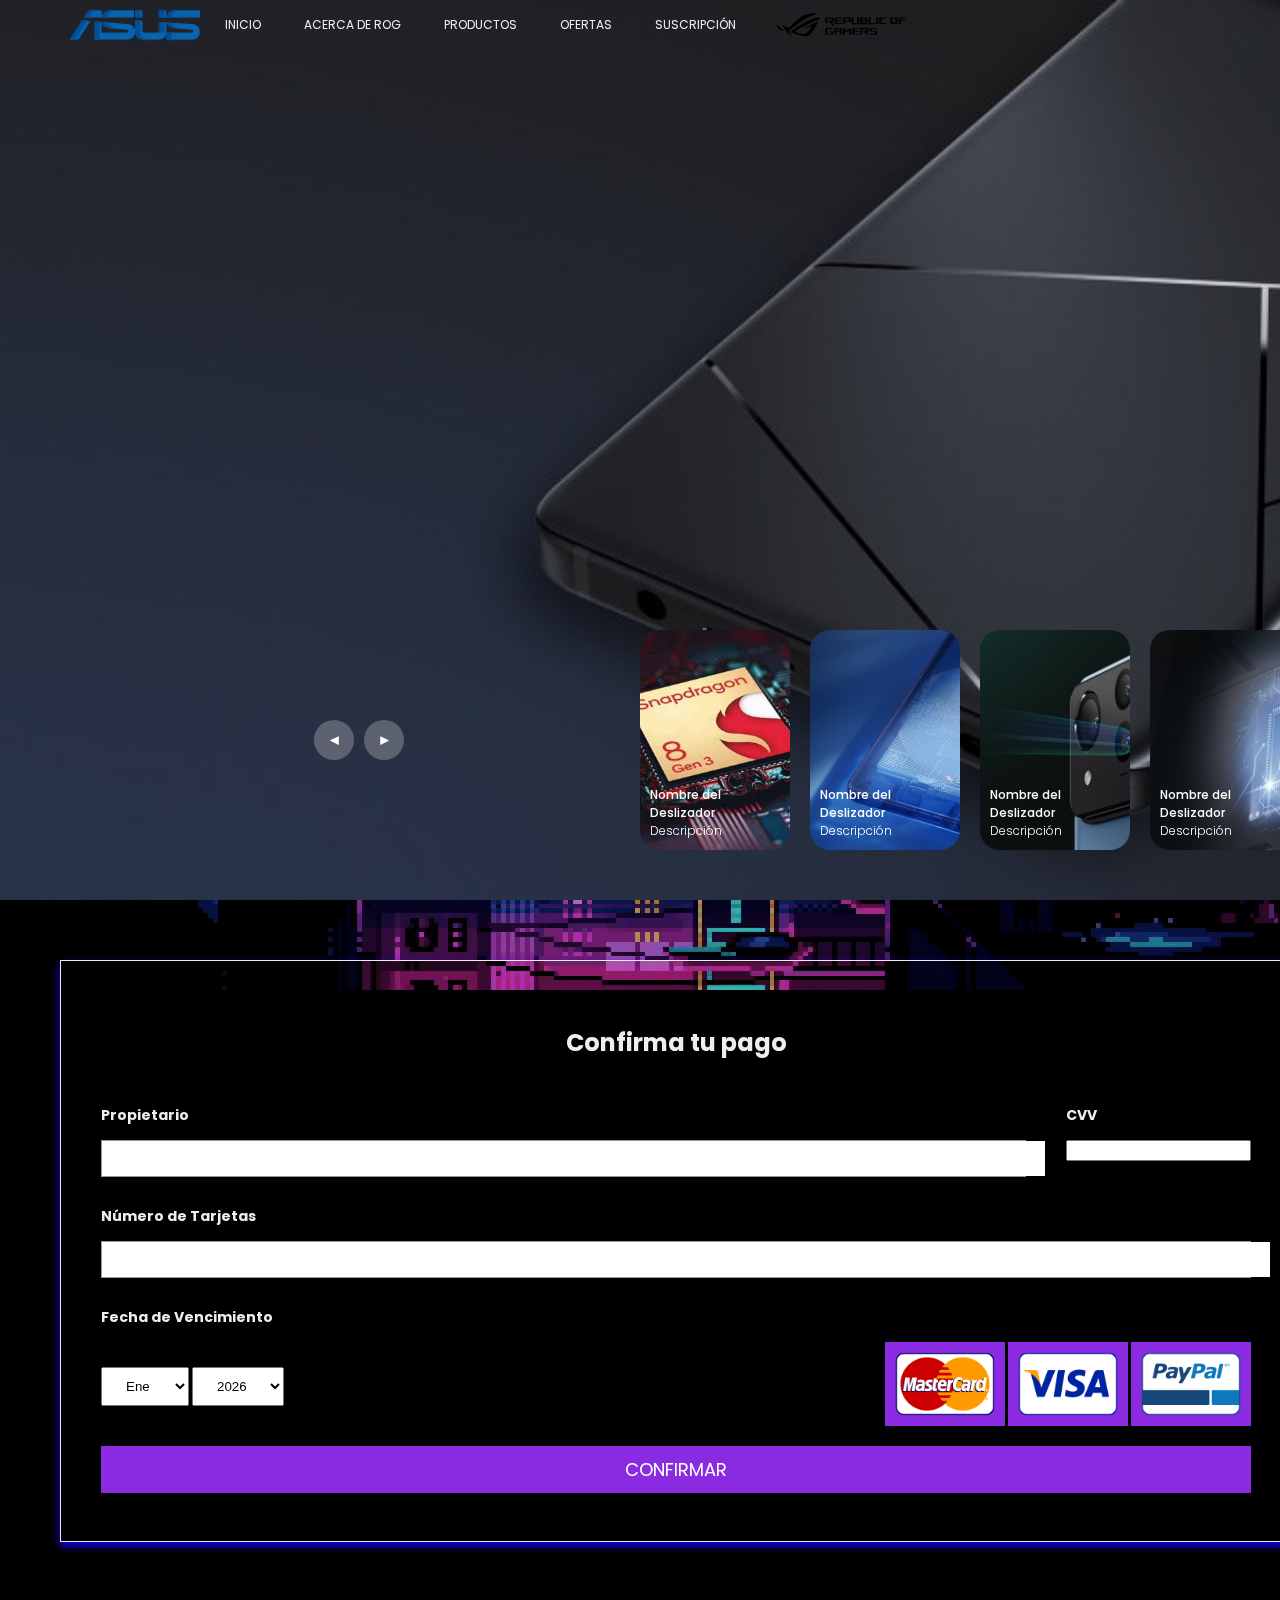
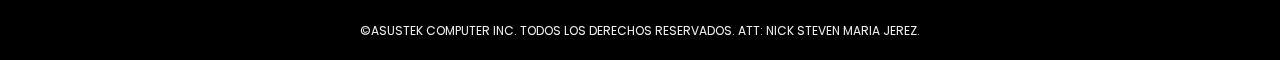
<file: Suscripcion.html>
<!DOCTYPE html>
<html lang="es">
<head>
    <meta charset="UTF-8">
    <meta name="viewport" content="width=device-width, initial-scale=1.0">
    <title>ASUS ROG</title>
    <link rel="stylesheet" href="css/style5.css">
    <link rel="icon" href="iconos/favicon.ico" type="image/x-icon">
</head>
<body>
    <header>
        <img src="iconos/asus.png">
        <nav>
            <a href="index.html">INICIO</a>
            <a href="Quienessomos.html">ACERCA DE ROG</a>
            <a href="Productos.html">PRODUCTOS</a>
            <a href="Ofertas.html">OFERTAS</a>
            <a href="Suscripcion.html">SUSCRIPCIÓN</a>
        </nav>
        <img src="img/asus.svg"> 
    </header>

    <!-- CARRUSEL -->
    <div class="slider">
        <!-- lista de elementos -->
        <div class="lista">
            <div class="elemento">
                <img src="img/item_0.jpg">
                <div class="contenido">
                    <div class="autor"></div>
                    <div class="titulo">Zenfone <span class="bordetitulo">11</span> Ultra</div>
                    <div class="tema">Amplíe su visión</div>
                    <div class="descripcion">
                        <h3>El gran tamaño se une a una innovación revolucionaria.</h3>
                    </div>
                    <div class="botones">
                        <button class="boton">VER MÁS</button>
                        <a href="Suscripcion.html" ><button class="boton">SUSCRIBIRSE</button></a>
                    </div>
                </div>
            </div>
            <div class="elemento">
                <img src="img/item_1.jpg">
                <div class="contenido">
                    <div class="autor">Snapdragon® 8 Generación 3</div>
                    <div class="titulo">Rendimiento,</div>
                    <div class="tema">a tus órdenes</div>
                    <div class="descripcion">
                        <h3>Equipada con el procesador Qualcomm® Snapdragon® 8 Gen 3, la <span class="spanh3">CPU es un
                                30% más rápida⁹</span>y la <span class="spanh3">es un 25% más rápida⁹</span>que antes.
                            Zenfone 11 Ultra maneja sin esfuerzo las tareas diarias, los cálculos de IA e incluso los
                            juegos exigentes. También puede aumentar a una <span class="spanh3">alta frecuencia de
                                actualización de 144 Hz¹⁰</span>. ¿Qué es aún mejor? ¡Es increíblemente eficiente
                            energéticamente!</h3>
                    </div>
                    <div class="botones">
                        <button class="boton">VER MÁS</button>
                        <a href="Suscripcion.html" ><button class="boton">SUSCRIBIRSE</button></a>
                    </div>
                </div>
            </div>
            <div class="elemento">
                <img src="img/item_4.jpg">
                <div class="contenido">
                    <div class="autor"></div>
                    <div class="titulo">Zenfone <span class="bordetitulo">11</span> Ultra Amplíe su visión</div>
                    <div class="tema">Diseño</div>
                    <div class="descripcion">
                        <h3>Diseño elegante, acabado mate brillante y monograma A llamativo que encarna <br> el ADN de ASUS.</h3>
                    </div>
                    <div class="botones">
                        <button class="boton">VER MÁS</button>
                        <a href="Suscripcion.html" ><button class="boton">SUSCRIBIRSE</button></a>
                    </div>
                </div>
            </div>
            <div class="elemento">
                <img src="img/item_2.jpg">
                <div class="contenido">
                    <div class="autor"></div>
                    <div class="titulo">Cámara de nivel</div>
                    <div class="tema">profesional</div>
                    <div class="descripcion">
                        <h3>Sensores emblemáticos, algoritmos de inteligencia artificial de vanguardia: captura momentos sin esfuerzo.</h3>
                    </div>
                    <div class="botones">
                        <button class="boton">VER MÁS</button>
                        <a href="Suscripcion.html" ><button class="boton">SUSCRIBIRSE</button></a>
                    </div>
                </div>
            </div>
            <div class="elemento">
                <img src="img/item_3.jpg">
                <div class="contenido">
                    <div class="autor"></div>
                    <div class="titulo">Ingenio de la</div>
                    <div class="tema">IA</div>
                    <div class="descripcion">
                        <h3>Funciones de IA integradas para su uso diario, lo que hace la vida más fácil.</h3>
                    </div>
                    <div class="botones">
                        <button class="boton">VER MÁS</button>
                        <a href="Suscripcion.html" ><button class="boton">SUSCRIBIRSE</button></a>
                    </div>
                </div>
            </div>
        </div>
        <!-- lista de miniaturas -->
        <div class="miniatura">
            <div class="elemento">
                <img src="img/item_0.jpg">
                <div class="contenido">
                    <div class="titulo">
                        Zenfone <span class="bordetitulo">11</span> Ultra
                    </div>
                    <div class="descripcion">
                        Lo Mas Nuevo
                    </div>
                </div>
            </div>
            <div class="elemento">
                <img src="img/item_1.jpg">
                <div class="contenido">
                    <div class="titulo">
                        Nombre del Deslizador
                    </div>
                    <div class="descripcion">
                        Descripción
                    </div>
                </div>
            </div>
            <div class="elemento">
                <img src="img/item_4.jpg">
                <div class="contenido">
                    <div class="titulo">
                        Nombre del Deslizador
                    </div>
                    <div class="descripcion">
                        Descripción
                    </div>
                </div>
            </div>
            <div class="elemento">
                <img src="img/item_2.jpg">
                <div class="contenido">
                    <div class="titulo">
                        Nombre del Deslizador
                    </div>
                    <div class="descripcion">
                        Descripción
                    </div>
                </div>
            </div>
            <div class="elemento">
                <img src="img/item_3.jpg">
                <div class="contenido">
                    <div class="titulo">
                        Nombre del Deslizador
                    </div>
                    <div class="descripcion">
                        Descripción
                    </div>
                </div>
            </div>
        </div>
        <!-- siguiente anterior -->
        <div class="flechas">
            <button id="anterior">◀</button>
            <button id="siguiente">▶</button>
        </div>
        <!-- tiempo corriendo -->
        <div class="tiempo"></div>
    </div>
<div class="video-background">
            <video muted autoplay loop>
                <source src="videos/rog-gif.mp4" type="video/mp4">
            </video>
        </div>
    <div id="contenedor">
        
        <h1>Confirma tu pago</h1>
        <div class="primera-fila">
            <div class="propietario">
                <h3>Propietario</h3>
                <div class="campo-entrada">
                    <input type="text">
                </div>
            </div>
            <div class="cvv">
                <h3>CVV</h3>
                <div class="primera-fila">
                    <input type="password">
                </div>
            </div>
        </div>
        <div class="segunda-fila">
            <div class="numero-tarjeta">
                <h3>Número de Tarjetas</h3>
                <div class="campo-entrada">
                    <input type="text">
                </div>
            </div>
        </div>
        <div class="tercera-fila">
            <h3>Fecha de Vencimiento</h3>
            <div class="seleccion">
                <div class="fecha">
                    <select name="meses" id="meses">
                        <option value="Ene">Ene</option>
                        <option value="Feb">Feb</option>
                        <option value="Mar">Mar</option>
                        <option value="Apr">Apr</option>
                        <option value="May">May</option>
                        <option value="Jun">Jun</option>
                        <option value="Jul">Jul</option>
                        <option value="Aug">Aug</option>
                        <option value="Sep">Sep</option>
                        <option value="Oct">Oct</option>
                        <option value="Nov">Nov</option>
                        <option value="Dic">Dic</option>
                      </select>
                      <select name="años" id="años">
                        <option value="2026">2026</option>
                        <option value="2025">2025</option>
                        <option value="2024">2024</option>
                        <option value="2023">2023</option>
                        <option value="2022">2022</option>
                        <option value="2021">2021</option>
                      </select>
                </div>
                <div class="tarj">
                    <img src="img/mc.png" alt="img" class="parael-a">
                    <img src="img/vi.png" alt="img" class="parael-a">
                    <img src="img/pp.png" alt="img" class="parael-a">
                </div>
            </div>    
        </div>
        <a href="" class="parael-a">Confirmar</a>
    </div>
        
    <footer>
        ©ASUSTEK COMPUTER INC. TODOS LOS DERECHOS RESERVADOS. ATT: NICK STEVEN MARIA JEREZ.
    </footer>
    <script src="JS/app.js"></script>
</body>
</html>
</file>
<file: css/style.css>
@import url('https://fonts.googleapis.com/css2?family=Poppins:ital,wght@0,100;0,200;0,300;0,400;0,500;0,600;0,700;0,800;0,900;1,100;1,200;1,300;1,400;1,500;1,600;1,700;1,800;1,900&display=swap');

body {
    margin: 0;
    background-color: #000;
    color: #eee;
    font-family: Poppins, sans-serif;
    font-size: 12px;
    box-sizing: border-box;
}

a {
    text-decoration: none;
}

header {
    width: 1140px;
    max-width: 90%;
    margin: auto;
    height: 50px;
    display: flex;
    align-items: center;
    position: relative;
    z-index: 100;
}

header a {
    color: #eee;
    margin-right: 40px;
}

header a:hover {
    background: #000;
    border: 3px solid gray;
    border-radius: 25px;
    padding: 5px;
    transition: all ease 0.2s;
    transform: scale(20px);
}

header img {
    margin-right: 25px;
    width: 130px;
    height: auto;
}

/* slider */
.slider {
    height: 100vh;
    margin-top: -50px;
    width: 100vw;
    overflow: hidden;
    position: relative;
}

.slider .lista .elemento {
    width: 100%;
    height: 100%;
    position: absolute;
    inset: 0 0 0 0;
}

.slider .lista .elemento img {
    width: 100%;
    height: 100%;
    object-fit: cover;
}

.slider .lista .elemento .contenido {
    position: absolute;
    top: 20%;
    width: 1140px;
    max-width: 80%;
    left: 50%;
    transform: translateX(-50%);
    padding-right: 30%;
    box-sizing: border-box;
    color: #fff;
    text-shadow: 0 5px 10px #0004;
}

.slider .lista .elemento .autor {
    font-weight: bold;
    letter-spacing: 10px;
}

.slider .lista .elemento .titulo,
.slider .lista .elemento .tema {
    font-size: 5em;
    font-weight: bold;
    line-height: 1.3em;
}

.slider .lista .elemento .tema {
    color: #f1683a;
}

.slider .lista .elemento .botones {
    display: grid;
    grid-template-columns: repeat(2, 130px);
    grid-template-rows: 40px;
    gap: 5px;
    margin-top: 20px;
}

.slider .lista .elemento .botones button {
    border: none;
    background-color: #eee;
    letter-spacing: 3px;
    font-family: Poppins;
    font-weight: 500;
}

.slider .lista .elemento .botones button:nth-child(2) {
    background-color: transparent;
    border: 1px solid #fff;
    color: #eee;
}


.boton {
    background-color: #f1683a;
    color: #000;
    padding: 10px;
    border: none;
    border-radius: 5px;
    cursor: pointer;
    transition: transform 0.3s ease;
}
  
.boton:hover {
    transform: translateY(-3px) scale(1.05);
    box-shadow: 0 10px 20px rgba(0, 0, 0, 0.2);
}

/* miniatura */
.miniatura {
    position: absolute;
    bottom: 50px;
    left: 50%;
    width: max-content;
    z-index: 100;
    display: flex;
    gap: 20px;
}

.miniatura .elemento {
    width: 150px;
    height: 220px;
    flex-shrink: 0;
    position: relative;
}

.miniatura .elemento img {
    width: 100%;
    height: 100%;
    object-fit: cover;
    border-radius: 20px;
}

.miniatura .elemento .contenido {
    color: #fff;
    position: absolute;
    bottom: 10px;
    left: 10px;
    right: 10px;
}

.miniatura .elemento .contenido .titulo {
    font-weight: 500;
}

.miniatura .elemento .contenido .descripcion {
    font-weight: 300;
}

.bordetitulo {
    border: 2px solid #ffffff;
    border-radius: 15px;
    padding: 1px 15px;
    margin: 0 2px;
}

.spanh3{
    color: #0fffff;
}

/* flechas */
.flechas {
    position: absolute;
    top: 80%;
    right: 52%;
    z-index: 100;
    width: 300px;
    max-width: 30%;
    display: flex;
    gap: 10px;
    align-items: center;
}

.flechas button {
    width: 40px;
    height: 40px;
    border-radius: 50%;
    background-color: #eee4;
    border: none;
    color: #fff;
    font-family: monospace;
    font-weight: bold;
    transition: .5s;
}

.flechas button:hover {
    background-color: #fff;
    color: #000;
}

/* animación */
.slider .lista .elemento:nth-child(1) {
    z-index: 1;
}

/* animación del texto en el primer elemento */
.slider .lista .elemento:nth-child(1) .contenido .autor,
.slider .lista .elemento:nth-child(1) .contenido .titulo,
.slider .lista .elemento:nth-child(1) .contenido .tema,
.slider .lista .elemento:nth-child(1) .contenido .descripcion,
.slider .lista .elemento:nth-child(1) .contenido .botones {
    transform: translateY(50px);
    filter: blur(20px);
    opacity: 0;
    animation: mostrarContenido .5s 1s linear 1 forwards;
}

@keyframes mostrarContenido {
    to {
        transform: translateY(0px);
        filter: blur(0px);
        opacity: 1;
    }
}

.slider .lista .elemento:nth-child(1) .contenido .titulo {
    animation-delay: 1.2s !important;
}

.slider .lista .elemento:nth-child(1) .contenido .tema {
    animation-delay: 1.4s !important;
}

.slider .lista .elemento:nth-child(1) .contenido .descripcion {
    animation-delay: 1.6s !important;
}

.slider .lista .elemento:nth-child(1) .contenido .botones {
    animation-delay: 1.8s !important;
}

/* crear animación cuando se haga clic en siguiente */
.slider.siguiente .lista .elemento:nth-child(1) img {
    width: 150px;
    height: 220px;
    position: absolute;
    bottom: 50px;
    left: 50%;
    border-radius: 30px;
    animation: mostrarImagen .5s linear 1 forwards;
}

@keyframes mostrarImagen {
    to {
        bottom: 0;
        left: 0;
        width: 100%;
        height: 100%;
        border-radius: 0;
    }
}

.slider.siguiente .miniatura .elemento:nth-last-child(1) {
    overflow: hidden;
    animation: mostrarMiniatura .5s linear 1 forwards;
}

.slider.anterior .lista .elemento img {
    z-index: 100;
}

.slider.siguiente .miniatura {
    animation: efectoSiguiente .5s linear 1 forwards;
}

@keyframes efectoSiguiente {
    from {
        transform: translateX(150px);
    }
}

/* tiempo corriendo */
.slider .tiempo {
    position: absolute;
    z-index: 1000;
    width: 0%;
    height: 3px;
    background-color: #f1683a;
    left: 0;
    top: 0;
}

.slider.siguiente .tiempo,
.slider.anterior .tiempo {
    animation: tiempoCorriendo 3s linear 1 forwards;
}

@keyframes tiempoCorriendo {
    from {
        width: 100%;
    }
    to {
        width: 0;
    }
}

/* clic en anterior */
.slider.anterior .lista .elemento:nth-child(2) {
    z-index: 2;
}

.slider.anterior .lista .elemento:nth-child(2) img {
    animation: fueraDeMarco 0.5s linear 1 forwards;
    position: absolute;
    bottom: 0;
    left: 0;
}

@keyframes fueraDeMarco {
    to {
        width: 150px;
        height: 220px;
        bottom: 50px;
        left: 50%;
        border-radius: 20px;
    }
}

.slider.anterior .miniatura .elemento:nth-child(1) {
    overflow: hidden;
    opacity: 0;
    animation: mostrarMiniatura .5s linear 1 forwards;
}

.slider.siguiente .flechas button,
.slider.anterior .flechas button {
    pointer-events: none;
}

.slider.anterior .lista .elemento:nth-child(2) .contenido .autor,
.slider.anterior .lista .elemento:nth-child(2) .contenido .titulo,
.slider.anterior .lista .elemento:nth-child(2) .contenido .tema,
.slider.anterior .lista .elemento:nth-child(2) .contenido .descripcion,
.slider.anterior .lista .elemento:nth-child(2) .contenido .botones {
    animation: contenidoFuera 1.5s linear 1 forwards !important;
}

@keyframes contenidoFuera {
    to {
        transform: translateY(-150px);
        filter: blur(20px);
        opacity: 0;
    }
}

@media screen and (max-width: 678px) {
    .slider .lista .elemento .contenido {
        padding-right: 0;
    }

    .slider .lista .elemento .contenido .titulo {
        font-size: 30px;
    }
}

.fondo::before{
    content: "";
    background-image: url(../img/Asus-rog2.jpeg);
    background-size: cover;
    background-position: center;
    position: fixed;
    top: 0;
    left: 0;
    width: 100%;
    height: 100%;
    z-index: -1;
    opacity: 0.5;
}

.fondo {
    position: relative;
    width: 100%;
    height: 600px;
}

.productos {
    display: flex;
    justify-content: space-around;
    margin: 50px auto;
    width: 90%;
}

.producto {
    text-align: center;
    flex: 1;
}

.producto img {
    max-width: 100%;
    transition: transform 0.3s ease;
}

.producto p {
    margin-top: 10px;
    color: #00d9ff;
    font-size: 14px;
    transition: color 0.3s ease;
}

.producto a {
    text-decoration: none;
    color: inherit;
}

.producto:hover img {
    transform: scale(1.1);
}

.producto:hover p {
    text-decoration: underline;
    color: #f1683a;
}

footer {
    text-align: center;
    height: 0 auto;
    width: 100vw;
    padding: 20px 0;
}

h1 {
    text-align: center;
}
</file>
<file: css/style4.css>
@import url('https://fonts.googleapis.com/css2?family=Poppins:ital,wght@0,100;0,200;0,300;0,400;0,500;0,600;0,700;0,800;0,900;1,100;1,200;1,300;1,400;1,500;1,600;1,700;1,800;1,900&display=swap');

body {
    margin: 0;
    background-color: #000000d5;
    color: #eee;
    font-family: Poppins, sans-serif;
    font-size: 12px;
    box-sizing: border-box;
}

a {
    text-decoration: none;
}

header {
    width: 1140px;
    max-width: 90%;
    margin: auto;
    height: 50px;
    display: flex;
    align-items: center;
    position: relative;
    z-index: 100;
    transform: scale(20px);
}

header a {
    color: #eee;
    margin-right: 40px;
}

header a:hover {
    background: #000;
    border: 3px solid gray;
    border-radius: 25px;
    padding: 5px;
    transition: all ease 0.2s;
    transform: scale(20px);
}

header img {
    margin-right: 25px;
    width: 130px;
    height: auto;
}

/* slider */
.slider {
    height: 100vh;
    margin-top: -50px;
    width: 100vw;
    overflow: hidden;
    position: relative;
}

.slider .lista .elemento {
    width: 100%;
    height: 100%;
    position: absolute;
    inset: 0 0 0 0;
}

.slider .lista .elemento img {
    width: 100%;
    height: 100%;
    object-fit: cover;
}

.slider .lista .elemento .contenido {
    position: absolute;
    top: 20%;
    width: 1140px;
    max-width: 80%;
    left: 50%;
    transform: translateX(-50%);
    padding-right: 30%;
    box-sizing: border-box;
    color: #fff;
    text-shadow: 0 5px 10px #0004;
}

.slider .lista .elemento .autor {
    font-weight: bold;
    letter-spacing: 10px;
}

.slider .lista .elemento .titulo,
.slider .lista .elemento .tema {
    font-size: 5em;
    font-weight: bold;
    line-height: 1.3em;
}

.slider .lista .elemento .tema {
    color: #f1683a;
}

.slider .lista .elemento .botones {
    display: g5 rid;
    grid-template-columns: repeat(2, 130px);
    grid-template-rows: 40px;
    gap: 5px;
    margin-top: 20px;
}

.slider .lista .elemento .botones button {
    border: none;
    background-color: #eee;
    letter-spacing: 3px;
    font-family: Poppins;
    font-weight: 500;
}

.slider .lista .elemento .botones button:nth-child(2) {
    background-color: transparent;
    border: 1px solid #fff;
    color: #eee;
}


.boton {
    background-color: #f1683a;
    color: #000;
    padding: 10px;
    border: none;
    border-radius: 5px;
    cursor: pointer;
    transition: transform 0.3s ease;
}
  
.boton:hover {
    transform: translateY(-3px) scale(1.05);
    box-shadow: 0 10px 20px rgba(0, 0, 0, 0.2);
}

/* miniatura */
.miniatura {
    position: absolute;
    bottom: 50px;
    left: 50%;
    width: max-content;
    z-index: 100;
    display: flex;
    gap: 20px;
}

.miniatura .elemento {
    width: 150px;
    height: 220px;
    flex-shrink: 0;
    position: relative;
}

.miniatura .elemento img {
    width: 100%;
    height: 100%;
    object-fit: cover;
    border-radius: 20px;
}

.miniatura .elemento .contenido {
    color: #fff;
    position: absolute;
    bottom: 10px;
    left: 10px;
    right: 10px;
}

.miniatura .elemento .contenido .titulo {
    font-weight: 500;
}

.miniatura .elemento .contenido .descripcion {
    font-weight: 300;
}

.bordetitulo {
    border: 2px solid #ffffff;
    border-radius: 15px;
    padding: 1px 15px;
    margin: 0 2px;
}

.spanh3{
    color: #0fffff;
}

/* flechas */
.flechas {
    position: absolute;
    top: 80%;
    right: 52%;
    z-index: 100;
    width: 300px;
    max-width: 30%;
    display: flex;
    gap: 10px;
    align-items: center;
}

.flechas button {
    width: 40px;
    height: 40px;
    border-radius: 50%;
    background-color: #eee4;
    border: none;
    color: #fff;
    font-family: monospace;
    font-weight: bold;
    transition: .5s;
}

.flechas button:hover {
    background-color: #fff;
    color: #000;
}

/* animación */
.slider .lista .elemento:nth-child(1) {
    z-index: 1;
}

/* animación del texto en el primer elemento */
.slider .lista .elemento:nth-child(1) .contenido .autor,
.slider .lista .elemento:nth-child(1) .contenido .titulo,
.slider .lista .elemento:nth-child(1) .contenido .tema,
.slider .lista .elemento:nth-child(1) .contenido .descripcion,
.slider .lista .elemento:nth-child(1) .contenido .botones {
    transform: translateY(50px);
    filter: blur(20px);
    opacity: 0;
    animation: mostrarContenido .5s 1s linear 1 forwards;
}

@keyframes mostrarContenido {
    to {
        transform: translateY(0px);
        filter: blur(0px);
        opacity: 1;
    }
}

.slider .lista .elemento:nth-child(1) .contenido .titulo {
    animation-delay: 1.2s !important;
}

.slider .lista .elemento:nth-child(1) .contenido .tema {
    animation-delay: 1.4s !important;
}

.slider .lista .elemento:nth-child(1) .contenido .descripcion {
    animation-delay: 1.6s !important;
}

.slider .lista .elemento:nth-child(1) .contenido .botones {
    animation-delay: 1.8s !important;
}

/* crear animación cuando se haga clic en siguiente */
.slider.siguiente .lista .elemento:nth-child(1) img {
    width: 150px;
    height: 220px;
    position: absolute;
    bottom: 50px;
    left: 50%;
    border-radius: 30px;
    animation: mostrarImagen .5s linear 1 forwards;
}

@keyframes mostrarImagen {
    to {
        bottom: 0;
        left: 0;
        width: 100%;
        height: 100%;
        border-radius: 0;
    }
}

.slider.siguiente .miniatura .elemento:nth-last-child(1) {
    overflow: hidden;
    animation: mostrarMiniatura .5s linear 1 forwards;
}

.slider.anterior .lista .elemento img {
    z-index: 100;
}

.slider.siguiente .miniatura {
    animation: efectoSiguiente .5s linear 1 forwards;
}

@keyframes efectoSiguiente {
    from {
        transform: translateX(150px);
    }
}

/* tiempo corriendo */
.slider .tiempo {
    position: absolute;
    z-index: 1000;
    width: 0%;
    height: 3px;
    background-color: #f1683a;
    left: 0;
    top: 0;
}

.slider.siguiente .tiempo,
.slider.anterior .tiempo {
    animation: tiempoCorriendo 3s linear 1 forwards;
}

@keyframes tiempoCorriendo {
    from {
        width: 100%;
    }
    to {
        width: 0;
    }
}

/* clic en anterior */
.slider.anterior .lista .elemento:nth-child(2) {
    z-index: 2;
}

.slider.anterior .lista .elemento:nth-child(2) img {
    animation: fueraDeMarco 0.5s linear 1 forwards;
    position: absolute;
    bottom: 0;
    left: 0;
}

@keyframes fueraDeMarco {
    to {
        width: 150px;
        height: 220px;
        bottom: 50px;
        left: 50%;
        border-radius: 20px;
    }
}

.slider.anterior .miniatura .elemento:nth-child(1) {
    overflow: hidden;
    opacity: 0;
    animation: mostrarMiniatura .5s linear 1 forwards;
}

.slider.siguiente .flechas button,
.slider.anterior .flechas button {
    pointer-events: none;
}

.slider.anterior .lista .elemento:nth-child(2) .contenido .autor,
.slider.anterior .lista .elemento:nth-child(2) .contenido .titulo,
.slider.anterior .lista .elemento:nth-child(2) .contenido .tema,
.slider.anterior .lista .elemento:nth-child(2) .contenido .descripcion,
.slider.anterior .lista .elemento:nth-child(2) .contenido .botones {
    animation: contenidoFuera 1.5s linear 1 forwards !important;
}

@keyframes contenidoFuera {
    to {
        transform: translateY(-150px);
        filter: blur(20px);
        opacity: 0;
    }
}

@media screen and (max-width: 678px) {
    .slider .lista .elemento .contenido {
        padding-right: 0;
    }

    .slider .lista .elemento .contenido .titulo {
        font-size: 30px;
    }
}

/*CONTENEDOR*/
.contenido2 {
    max-width: 1200px;
    width: 100%;
    margin: 40px auto;
    display: flex;
}

.mostrador {
    width: 100%;
    transition: .5s ease;
}

.mostrador .fila {
    width: 100%;
    display: flex;
    justify-content: space-between;
    margin-bottom: 40px;
}

.mostrador .fila .item {
    max-width: 210px;
    padding: 30px;
    height: 330px;
    border: 2px solid red;
    text-align: center;
    margin: 0 10px;
    cursor: pointer;
    border-radius: 5px;
    transition: .3s;
}

.mostrador .fila .item:hover {
    background-color: #e6e6e6;
}

.mostrador .fila .item img {
    width: 100%;
    margin: 30px 0;
}

.mostrador .fila .item .descripcion2 {
    color: #707070;
    font-weight: bold;
}

.mostrador .fila .item .precio {
    color: #f85151;
    font-weight: bold;
    font-size: 17px;
    text-decoration: line-through;
}



.seleccion {
    transition: .5s ease;
    opacity: 0;
    width: 0%;
    border: 1px solid #ccc;
    position: relative;
    display: flex;
    flex-direction: column;
    justify-content: center;
    overflow: hidden;
}

.cerrar {
    position: absolute;
    right: 0;
    top: 20px;
    right: 20px;
    cursor: pointer;
}

.info {
    padding: 20px;
}

.info img {
    display: block;
    margin: 30px auto;
    width: 80%;
}

.info h2 {
    color: #707070;
    margin-bottom: 10px;
}

.info p {
    font-size: 14px;
    color: #707070;
    margin-bottom: 10px;
}

.info .precio {
    font-size: 30px;
    font-weight: bold;
    color: #f85151;
    margin-bottom: 10px;
    display: block;
}

.info .fila {
    display: flex;
    align-items: flex-end;
}

.info .fila label {
    display: block;
    margin-bottom: 10px;
}

.info .fila select {
    width: 100px;
    font-size: 18px;
    padding: 6px;
    margin-right: 30px;
}

.info .fila button {
    height: 40px;
    border: none;
    padding: 0 10px;
    color: #fff;
    background-color: #f85151;
}

.fondo::before{
    content: "";
    background-image: url(../img/Asus-rog4.jpeg);
    background-size: cover;
    background-position: center;
    position: fixed;
    top: 0;
    left: 0;
    width: 100%;
    height: 100%;
    z-index: -1;
    opacity: 0.6;
}

.fondo {
    position: relative;
    width: 100%;
    height: 700px;
    margin-bottom: 220px;
}

footer {
    text-align: center;
    height: 0 auto;
    width: 100vw;
    padding: 20px 0;
}

h1 {
    text-align: center;
}
</file>
<file: css/style3.css>
@import url('https://fonts.googleapis.com/css2?family=Poppins:ital,wght@0,100;0,200;0,300;0,400;0,500;0,600;0,700;0,800;0,900;1,100;1,200;1,300;1,400;1,500;1,600;1,700;1,800;1,900&display=swap');

body {
    margin: 0;
    background-color: #000000d5;
    color: #eee;
    font-family: Poppins, sans-serif;
    font-size: 12px;
    box-sizing: border-box;
}

a {
    text-decoration: none;
}

header {
    width: 1140px;
    max-width: 90%;
    margin: auto;
    height: 50px;
    display: flex;
    align-items: center;
    position: relative;
    z-index: 100;
    transform: scale(20px);
}

header a {
    color: #eee;
    margin-right: 40px;
}

header a:hover {
    background: #000;
    border: 3px solid gray;
    border-radius: 25px;
    padding: 5px;
    transition: all ease 0.2s;
    transform: scale(20px);
}

header img {
    margin-right: 25px;
    width: 130px;
    height: auto;
}

/* slider */
.slider {
    height: 100vh;
    margin-top: -50px;
    width: 100vw;
    overflow: hidden;
    position: relative;
}

.slider .lista .elemento {
    width: 100%;
    height: 100%;
    position: absolute;
    inset: 0 0 0 0;
}

.slider .lista .elemento img {
    width: 100%;
    height: 100%;
    object-fit: cover;
}

.slider .lista .elemento .contenido {
    position: absolute;
    top: 20%;
    width: 1140px;
    max-width: 80%;
    left: 50%;
    transform: translateX(-50%);
    padding-right: 30%;
    box-sizing: border-box;
    color: #fff;
    text-shadow: 0 5px 10px #0004;
}

.slider .lista .elemento .autor {
    font-weight: bold;
    letter-spacing: 10px;
}

.slider .lista .elemento .titulo,
.slider .lista .elemento .tema {
    font-size: 5em;
    font-weight: bold;
    line-height: 1.3em;
}

.slider .lista .elemento .tema {
    color: #f1683a;
}

.slider .lista .elemento .botones {
    display: g5 rid;
    grid-template-columns: repeat(2, 130px);
    grid-template-rows: 40px;
    gap: 5px;
    margin-top: 20px;
}

.slider .lista .elemento .botones button {
    border: none;
    background-color: #eee;
    letter-spacing: 3px;
    font-family: Poppins;
    font-weight: 500;
}

.slider .lista .elemento .botones button:nth-child(2) {
    background-color: transparent;
    border: 1px solid #fff;
    color: #eee;
}


.boton {
    background-color: #f1683a;
    color: #000;
    padding: 10px;
    border: none;
    border-radius: 5px;
    cursor: pointer;
    transition: transform 0.3s ease;
}
  
.boton:hover {
    transform: translateY(-3px) scale(1.05);
    box-shadow: 0 10px 20px rgba(0, 0, 0, 0.2);
}

/* miniatura */
.miniatura {
    position: absolute;
    bottom: 50px;
    left: 50%;
    width: max-content;
    z-index: 100;
    display: flex;
    gap: 20px;
}

.miniatura .elemento {
    width: 150px;
    height: 220px;
    flex-shrink: 0;
    position: relative;
}

.miniatura .elemento img {
    width: 100%;
    height: 100%;
    object-fit: cover;
    border-radius: 20px;
}

.miniatura .elemento .contenido {
    color: #fff;
    position: absolute;
    bottom: 10px;
    left: 10px;
    right: 10px;
}

.miniatura .elemento .contenido .titulo {
    font-weight: 500;
}

.miniatura .elemento .contenido .descripcion {
    font-weight: 300;
}

.bordetitulo {
    border: 2px solid #ffffff;
    border-radius: 15px;
    padding: 1px 15px;
    margin: 0 2px;
}

.spanh3{
    color: #0fffff;
}

/* flechas */
.flechas {
    position: absolute;
    top: 80%;
    right: 52%;
    z-index: 100;
    width: 300px;
    max-width: 30%;
    display: flex;
    gap: 10px;
    align-items: center;
}

.flechas button {
    width: 40px;
    height: 40px;
    border-radius: 50%;
    background-color: #eee4;
    border: none;
    color: #fff;
    font-family: monospace;
    font-weight: bold;
    transition: .5s;
}

.flechas button:hover {
    background-color: #fff;
    color: #000;
}

/* animación */
.slider .lista .elemento:nth-child(1) {
    z-index: 1;
}

/* animación del texto en el primer elemento */
.slider .lista .elemento:nth-child(1) .contenido .autor,
.slider .lista .elemento:nth-child(1) .contenido .titulo,
.slider .lista .elemento:nth-child(1) .contenido .tema,
.slider .lista .elemento:nth-child(1) .contenido .descripcion,
.slider .lista .elemento:nth-child(1) .contenido .botones {
    transform: translateY(50px);
    filter: blur(20px);
    opacity: 0;
    animation: mostrarContenido .5s 1s linear 1 forwards;
}

@keyframes mostrarContenido {
    to {
        transform: translateY(0px);
        filter: blur(0px);
        opacity: 1;
    }
}

.slider .lista .elemento:nth-child(1) .contenido .titulo {
    animation-delay: 1.2s !important;
}

.slider .lista .elemento:nth-child(1) .contenido .tema {
    animation-delay: 1.4s !important;
}

.slider .lista .elemento:nth-child(1) .contenido .descripcion {
    animation-delay: 1.6s !important;
}

.slider .lista .elemento:nth-child(1) .contenido .botones {
    animation-delay: 1.8s !important;
}

/* crear animación cuando se haga clic en siguiente */
.slider.siguiente .lista .elemento:nth-child(1) img {
    width: 150px;
    height: 220px;
    position: absolute;
    bottom: 50px;
    left: 50%;
    border-radius: 30px;
    animation: mostrarImagen .5s linear 1 forwards;
}

@keyframes mostrarImagen {
    to {
        bottom: 0;
        left: 0;
        width: 100%;
        height: 100%;
        border-radius: 0;
    }
}

.slider.siguiente .miniatura .elemento:nth-last-child(1) {
    overflow: hidden;
    animation: mostrarMiniatura .5s linear 1 forwards;
}

.slider.anterior .lista .elemento img {
    z-index: 100;
}

.slider.siguiente .miniatura {
    animation: efectoSiguiente .5s linear 1 forwards;
}

@keyframes efectoSiguiente {
    from {
        transform: translateX(150px);
    }
}

/* tiempo corriendo */
.slider .tiempo {
    position: absolute;
    z-index: 1000;
    width: 0%;
    height: 3px;
    background-color: #f1683a;
    left: 0;
    top: 0;
}

.slider.siguiente .tiempo,
.slider.anterior .tiempo {
    animation: tiempoCorriendo 3s linear 1 forwards;
}

@keyframes tiempoCorriendo {
    from {
        width: 100%;
    }
    to {
        width: 0;
    }
}

/* clic en anterior */
.slider.anterior .lista .elemento:nth-child(2) {
    z-index: 2;
}

.slider.anterior .lista .elemento:nth-child(2) img {
    animation: fueraDeMarco 0.5s linear 1 forwards;
    position: absolute;
    bottom: 0;
    left: 0;
}

@keyframes fueraDeMarco {
    to {
        width: 150px;
        height: 220px;
        bottom: 50px;
        left: 50%;
        border-radius: 20px;
    }
}

.slider.anterior .miniatura .elemento:nth-child(1) {
    overflow: hidden;
    opacity: 0;
    animation: mostrarMiniatura .5s linear 1 forwards;
}

.slider.siguiente .flechas button,
.slider.anterior .flechas button {
    pointer-events: none;
}

.slider.anterior .lista .elemento:nth-child(2) .contenido .autor,
.slider.anterior .lista .elemento:nth-child(2) .contenido .titulo,
.slider.anterior .lista .elemento:nth-child(2) .contenido .tema,
.slider.anterior .lista .elemento:nth-child(2) .contenido .descripcion,
.slider.anterior .lista .elemento:nth-child(2) .contenido .botones {
    animation: contenidoFuera 1.5s linear 1 forwards !important;
}

@keyframes contenidoFuera {
    to {
        transform: translateY(-150px);
        filter: blur(20px);
        opacity: 0;
    }
}

@media screen and (max-width: 678px) {
    .slider .lista .elemento .contenido {
        padding-right: 0;
    }

    .slider .lista .elemento .contenido .titulo {
        font-size: 30px;
    }
}

/*CONTENEDOR*/
.contenido2 {
    max-width: 1200px;
    width: 100%;
    margin: 40px auto;
    display: flex;
}

.mostrador {
    width: 100%;
    transition: .5s ease;
}

.mostrador .fila {
    width: 100%;
    display: flex;
    justify-content: space-between;
    margin-bottom: 40px;
}

.mostrador .fila .item {
    max-width: 210px;
    padding: 30px;
    height: 330px;
    border: 2px solid red;
    text-align: center;
    margin: 0 10px;
    cursor: pointer;
    border-radius: 5px;
    transition: .3s;
}

.mostrador .fila .item:hover {
    background-color: #e6e6e6;
}

.mostrador .fila .item img {
    width: 100%;
    margin: 30px 0;
}

.mostrador .fila .item .descripcion2 {
    color: #707070;
    font-weight: bold;
}

.mostrador .fila .item .precio {
    color: #f85151;
    font-weight: bold;
    font-size: 20px;
}

.seleccion {
    transition: .5s ease;
    opacity: 0;
    width: 0%;
    border: 1px solid #ccc;
    position: relative;
    display: flex;
    flex-direction: column;
    justify-content: center;
    overflow: hidden;
}

.cerrar {
    position: absolute;
    right: 0;
    top: 20px;
    right: 20px;
    cursor: pointer;
}

.info {
    padding: 20px;
}

.info img {
    display: block;
    margin: 30px auto;
    width: 80%;
}

.info h2 {
    color: #707070;
    margin-bottom: 10px;
}

.info p {
    font-size: 14px;
    color: #707070;
    margin-bottom: 10px;
}

.info .precio {
    font-size: 30px;
    font-weight: bold;
    color: #f85151;
    margin-bottom: 10px;
    display: block;
}

.info .fila {
    display: flex;
    align-items: flex-end;
}

.info .fila label {
    display: block;
    margin-bottom: 10px;
}

.info .fila select {
    width: 100px;
    font-size: 18px;
    padding: 6px;
    margin-right: 30px;
}

.info .fila button {
    height: 40px;
    border: none;
    padding: 0 10px;
    color: #fff;
    background-color: #f85151;
}

.fondo::before{
    content: "";
    background-image: url(../img/Asus-rog3.jpeg);
    background-size: cover;
    background-position: center;
    position: fixed;
    top: 0;
    left: 0;
    width: 100%;
    height: 100%;
    z-index: -1;
    opacity: 0.6;
}

.fondo {
    position: relative;
    width: 100%;
    height: 700px;
    margin-bottom: 220px;
}

footer {
    text-align: center;
    height: 0 auto;
    width: 100vw;
    padding: 20px 0;
}

h1 {
    text-align: center;
}
</file>
<file: css/style2.css>
@import url('https://fonts.googleapis.com/css2?family=Poppins:ital,wght@0,100;0,200;0,300;0,400;0,500;0,600;0,700;0,800;0,900;1,100;1,200;1,300;1,400;1,500;1,600;1,700;1,800;1,900&display=swap');

body {
    margin: 0;
    background-color: #000000d5;
    color: #eee;
    font-family: Poppins, sans-serif;
    font-size: 12px;
    box-sizing: border-box;
}

a {
    text-decoration: none;
}

header {
    width: 1140px;
    max-width: 90%;
    margin: auto;
    height: 50px;
    display: flex;
    align-items: center;
    position: relative;
    z-index: 100;
    transform: scale(1.1);
}

header a {
    color: #eee;
    margin-right: 40px;
}

header a:hover {
    background: #000;
    border: 3px solid gray;
    border-radius: 25px;
    padding: 5px;
    transition: all ease 0.2s;
    transform: scale(1.1);
}

header img {
    margin-right: 25px;
    width: 130px;
    height: auto;
}

/* slider */
.slider {
    height: 100vh;
    margin-top: -50px;
    width: 100vw;
    overflow: hidden;
    position: relative;
}

.slider .lista .elemento {
    width: 100%;
    height: 100%;
    position: absolute;
    inset: 0 0 0 0;
}

.slider .lista .elemento img {
    width: 100%;
    height: 100%;
    object-fit: cover;
}

.slider .lista .elemento .contenido {
    position: absolute;
    top: 20%;
    width: 1140px;
    max-width: 80%;
    left: 50%;
    transform: translateX(-50%);
    padding-right: 30%;
    box-sizing: border-box;
    color: #fff;
    text-shadow: 0 5px 10px #0004;
}

.slider .lista .elemento .autor {
    font-weight: bold;
    letter-spacing: 10px;
}

.slider .lista .elemento .titulo,
.slider .lista .elemento .tema {
    font-size: 5em;
    font-weight: bold;
    line-height: 1.3em;
}

.slider .lista .elemento .tema {
    color: #f1683a;
}

.slider .lista .elemento .botones {
    display: g5 rid;
    grid-template-columns: repeat(2, 130px);
    grid-template-rows: 40px;
    gap: 5px;
    margin-top: 20px;
}

.slider .lista .elemento .botones button {
    border: none;
    background-color: #eee;
    letter-spacing: 3px;
    font-family: Poppins;
    font-weight: 500;
}

.slider .lista .elemento .botones button:nth-child(2) {
    background-color: transparent;
    border: 1px solid #fff;
    color: #eee;
}


.boton {
    background-color: #f1683a;
    color: #000;
    padding: 10px;
    border: none;
    border-radius: 5px;
    cursor: pointer;
    transition: transform 0.3s ease;
}
  
.boton:hover {
    transform: translateY(-3px) scale(1.05);
    box-shadow: 0 10px 20px rgba(0, 0, 0, 0.2);
}

/* miniatura */
.miniatura {
    position: absolute;
    bottom: 50px;
    left: 50%;
    width: max-content;
    z-index: 100;
    display: flex;
    gap: 20px;
}

.miniatura .elemento {
    width: 150px;
    height: 220px;
    flex-shrink: 0;
    position: relative;
}

.miniatura .elemento img {
    width: 100%;
    height: 100%;
    object-fit: cover;
    border-radius: 20px;
}

.miniatura .elemento .contenido {
    color: #fff;
    position: absolute;
    bottom: 10px;
    left: 10px;
    right: 10px;
}

.miniatura .elemento .contenido .titulo {
    font-weight: 500;
}

.miniatura .elemento .contenido .descripcion {
    font-weight: 300;
}

.bordetitulo {
    border: 2px solid #ffffff;
    border-radius: 15px;
    padding: 1px 15px;
    margin: 0 2px;
}

.spanh3{
    color: #0fffff;
}

/* flechas */
.flechas {
    position: absolute;
    top: 80%;
    right: 52%;
    z-index: 100;
    width: 300px;
    max-width: 30%;
    display: flex;
    gap: 10px;
    align-items: center;
}

.flechas button {
    width: 40px;
    height: 40px;
    border-radius: 50%;
    background-color: #eee4;
    border: none;
    color: #fff;
    font-family: monospace;
    font-weight: bold;
    transition: .5s;
}

.flechas button:hover {
    background-color: #fff;
    color: #000;
}

/* animación */
.slider .lista .elemento:nth-child(1) {
    z-index: 1;
}

/* animación del texto en el primer elemento */
.slider .lista .elemento:nth-child(1) .contenido .autor,
.slider .lista .elemento:nth-child(1) .contenido .titulo,
.slider .lista .elemento:nth-child(1) .contenido .tema,
.slider .lista .elemento:nth-child(1) .contenido .descripcion,
.slider .lista .elemento:nth-child(1) .contenido .botones {
    transform: translateY(50px);
    filter: blur(20px);
    opacity: 0;
    animation: mostrarContenido .5s 1s linear 1 forwards;
}

@keyframes mostrarContenido {
    to {
        transform: translateY(0px);
        filter: blur(0px);
        opacity: 1;
    }
}

.slider .lista .elemento:nth-child(1) .contenido .titulo {
    animation-delay: 1.2s !important;
}

.slider .lista .elemento:nth-child(1) .contenido .tema {
    animation-delay: 1.4s !important;
}

.slider .lista .elemento:nth-child(1) .contenido .descripcion {
    animation-delay: 1.6s !important;
}

.slider .lista .elemento:nth-child(1) .contenido .botones {
    animation-delay: 1.8s !important;
}

/* crear animación cuando se haga clic en siguiente */
.slider.siguiente .lista .elemento:nth-child(1) img {
    width: 150px;
    height: 220px;
    position: absolute;
    bottom: 50px;
    left: 50%;
    border-radius: 30px;
    animation: mostrarImagen .5s linear 1 forwards;
}

@keyframes mostrarImagen {
    to {
        bottom: 0;
        left: 0;
        width: 100%;
        height: 100%;
        border-radius: 0;
    }
}

.slider.siguiente .miniatura .elemento:nth-last-child(1) {
    overflow: hidden;
    animation: mostrarMiniatura .5s linear 1 forwards;
}

.slider.anterior .lista .elemento img {
    z-index: 100;
}

.slider.siguiente .miniatura {
    animation: efectoSiguiente .5s linear 1 forwards;
}

@keyframes efectoSiguiente {
    from {
        transform: translateX(150px);
    }
}

/* tiempo corriendo */
.slider .tiempo {
    position: absolute;
    z-index: 1000;
    width: 0%;
    height: 3px;
    background-color: #f1683a;
    left: 0;
    top: 0;
}

.slider.siguiente .tiempo,
.slider.anterior .tiempo {
    animation: tiempoCorriendo 3s linear 1 forwards;
}

@keyframes tiempoCorriendo {
    from {
        width: 100%;
    }
    to {
        width: 0;
    }
}

/* clic en anterior */
.slider.anterior .lista .elemento:nth-child(2) {
    z-index: 2;
}

.slider.anterior .lista .elemento:nth-child(2) img {
    animation: fueraDeMarco 0.5s linear 1 forwards;
    position: absolute;
    bottom: 0;
    left: 0;
}

@keyframes fueraDeMarco {
    to {
        width: 150px;
        height: 220px;
        bottom: 50px;
        left: 50%;
        border-radius: 20px;
    }
}

.slider.anterior .miniatura .elemento:nth-child(1) {
    overflow: hidden;
    opacity: 0;
    animation: mostrarMiniatura .5s linear 1 forwards;
}

.slider.siguiente .flechas button,
.slider.anterior .flechas button {
    pointer-events: none;
}

.slider.anterior .lista .elemento:nth-child(2) .contenido .autor,
.slider.anterior .lista .elemento:nth-child(2) .contenido .titulo,
.slider.anterior .lista .elemento:nth-child(2) .contenido .tema,
.slider.anterior .lista .elemento:nth-child(2) .contenido .descripcion,
.slider.anterior .lista .elemento:nth-child(2) .contenido .botones {
    animation: contenidoFuera 1.5s linear 1 forwards !important;
}

@keyframes contenidoFuera {
    to {
        transform: translateY(-150px);
        filter: blur(20px);
        opacity: 0;
    }
}

@media screen and (max-width: 678px) {
    .slider .lista .elemento .contenido {
        padding-right: 0;
    }

    .slider .lista .elemento .contenido .titulo {
        font-size: 30px;
    }
}

.contenedores {
    display: flex;
    flex-wrap: wrap;
    justify-content: center;
    margin: 20px;
    gap: 20px;
    position: relative;
    z-index: 1;
}


.fondo::before{
    content: "";
    background-image: url(../img/nose1.jpg);
    background-size: cover;
    background-position: center;
    position: fixed;
    top: 0;
    left: 0;
    width: 100%;
    height: 100%;
    z-index: -1;
    opacity: 0.9;
}

.fondo {
    position: relative;
    width: 100%;
    height: 700px;
}

.contenedor {
    background-color: rgba(255, 255, 255, 0.8);
    color: #000;
    width: calc(25% - 20px);
    min-width: 300px;
    height: auto;
    min-height: 200px;
    display: flex;
    flex-direction: column;
    align-items: center;
    border-radius: 10px;
    transition: transform 0.3s;
    padding: 10px;
    margin: 0 auto;
    font-family: system-ui, -apple-system, BlinkMacSystemFont, 'Segoe UI', Roboto, Oxygen, Ubuntu, Cantarell, 'Open Sans', 'Helvetica Neue', sans-serif;
}

.contenedor h2 {
    margin-top: 0;
    margin-bottom: 10px;
    font-size: 1.5em;
}

.contenedor big {
    font-size: 15px;
}

.contenedor p {
    margin: 0;
}

.contenedor:hover {
    transform: scale(1.09);
}

footer {
    text-align: center;
    height: 0 auto;
    width: 100vw;
    padding: 20px 0;
}

h1 {
    text-align: center;
}
</file>
<file: css/style5.css>
@import url('https://fonts.googleapis.com/css2?family=Poppins:ital,wght@0,100;0,200;0,300;0,400;0,500;0,600;0,700;0,800;0,900;1,100;1,200;1,300;1,400;1,500;1,600;1,700;1,800;1,900&display=swap');

body {
    margin: 0;
    background-color: #000;
    color: #eee;
    font-family: Poppins, sans-serif;
    font-size: 12px;
    box-sizing: border-box;
}

a {
    text-decoration: none;
}

header {
    width: 1140px;
    max-width: 90%;
    margin: auto;
    height: 50px;
    display: flex;
    align-items: center;
    position: relative;
    z-index: 100;
}

header a {
    color: #eee;
    margin-right: 40px;
}

header a:hover {
    background: #000;
    border: 3px solid gray;
    border-radius: 25px;
    padding: 5px;
    transition: all ease 0.2s;
    transform: scale(20px);
}

header img {
    margin-right: 25px;
    width: 130px;
    height: auto;
}

/* slider */
.slider {
    height: 100vh;
    margin-top: -50px;
    width: 100vw;
    overflow: hidden;
    position: relative;
}

.slider .lista .elemento {
    width: 100%;
    height: 100%;
    position: absolute;
    inset: 0 0 0 0;
}

.slider .lista .elemento img {
    width: 100%;
    height: 100%;
    object-fit: cover;
}

.slider .lista .elemento .contenido {
    position: absolute;
    top: 20%;
    width: 1140px;
    max-width: 80%;
    left: 50%;
    transform: translateX(-50%);
    padding-right: 30%;
    box-sizing: border-box;
    color: #fff;
    text-shadow: 0 5px 10px #0004;
}

.slider .lista .elemento .autor {
    font-weight: bold;
    letter-spacing: 10px;
}

.slider .lista .elemento .titulo,
.slider .lista .elemento .tema {
    font-size: 5em;
    font-weight: bold;
    line-height: 1.3em;
}

.slider .lista .elemento .tema {
    color: #f1683a;
}

.slider .lista .elemento .botones {
    display: grid;
    grid-template-columns: repeat(2, 130px);
    grid-template-rows: 40px;
    gap: 5px;
    margin-top: 20px;
}

.slider .lista .elemento .botones button {
    border: none;
    background-color: #eee;
    letter-spacing: 3px;
    font-family: Poppins;
    font-weight: 500;
}

.slider .lista .elemento .botones button:nth-child(2) {
    background-color: transparent;
    border: 1px solid #fff;
    color: #eee;
}


.boton {
    background-color: #f1683a;
    color: #000;
    padding: 10px;
    border: none;
    border-radius: 5px;
    cursor: pointer;
    transition: transform 0.3s ease;
}
  
.boton:hover {
    transform: translateY(-3px) scale(1.05);
    box-shadow: 0 10px 20px rgba(0, 0, 0, 0.2);
}

/* miniatura */
.miniatura {
    position: absolute;
    bottom: 50px;
    left: 50%;
    width: max-content;
    z-index: 100;
    display: flex;
    gap: 20px;
}

.miniatura .elemento {
    width: 150px;
    height: 220px;
    flex-shrink: 0;
    position: relative;
}

.miniatura .elemento img {
    width: 100%;
    height: 100%;
    object-fit: cover;
    border-radius: 20px;
}

.miniatura .elemento .contenido {
    color: #fff;
    position: absolute;
    bottom: 10px;
    left: 10px;
    right: 10px;
}

.miniatura .elemento .contenido .titulo {
    font-weight: 500;
}

.miniatura .elemento .contenido .descripcion {
    font-weight: 300;
}

.bordetitulo {
    border: 2px solid #ffffff;
    border-radius: 15px;
    padding: 1px 15px;
    margin: 0 2px;
}

.spanh3{
    color: #0fffff;
}

/* flechas */
.flechas {
    position: absolute;
    top: 80%;
    right: 52%;
    z-index: 100;
    width: 300px;
    max-width: 30%;
    display: flex;
    gap: 10px;
    align-items: center;
}

.flechas button {
    width: 40px;
    height: 40px;
    border-radius: 50%;
    background-color: #eee4;
    border: none;
    color: #fff;
    font-family: monospace;
    font-weight: bold;
    transition: .5s;
}

.flechas button:hover {
    background-color: #fff;
    color: #000;
}

/* animación */
.slider .lista .elemento:nth-child(1) {
    z-index: 1;
}

/* animación del texto en el primer elemento */
.slider .lista .elemento:nth-child(1) .contenido .autor,
.slider .lista .elemento:nth-child(1) .contenido .titulo,
.slider .lista .elemento:nth-child(1) .contenido .tema,
.slider .lista .elemento:nth-child(1) .contenido .descripcion,
.slider .lista .elemento:nth-child(1) .contenido .botones {
    transform: translateY(50px);
    filter: blur(20px);
    opacity: 0;
    animation: mostrarContenido .5s 1s linear 1 forwards;
}

@keyframes mostrarContenido {
    to {
        transform: translateY(0px);
        filter: blur(0px);
        opacity: 1;
    }
}

.slider .lista .elemento:nth-child(1) .contenido .titulo {
    animation-delay: 1.2s !important;
}

.slider .lista .elemento:nth-child(1) .contenido .tema {
    animation-delay: 1.4s !important;
}

.slider .lista .elemento:nth-child(1) .contenido .descripcion {
    animation-delay: 1.6s !important;
}

.slider .lista .elemento:nth-child(1) .contenido .botones {
    animation-delay: 1.8s !important;
}

/* crear animación cuando se haga clic en siguiente */
.slider.siguiente .lista .elemento:nth-child(1) img {
    width: 150px;
    height: 220px;
    position: absolute;
    bottom: 50px;
    left: 50%;
    border-radius: 30px;
    animation: mostrarImagen .5s linear 1 forwards;
}

@keyframes mostrarImagen {
    to {
        bottom: 0;
        left: 0;
        width: 100%;
        height: 100%;
        border-radius: 0;
    }
}

.slider.siguiente .miniatura .elemento:nth-last-child(1) {
    overflow: hidden;
    animation: mostrarMiniatura .5s linear 1 forwards;
}

.slider.anterior .lista .elemento img {
    z-index: 100;
}

.slider.siguiente .miniatura {
    animation: efectoSiguiente .5s linear 1 forwards;
}

@keyframes efectoSiguiente {
    from {
        transform: translateX(150px);
    }
}

/* tiempo corriendo */
.slider .tiempo {
    position: absolute;
    z-index: 1000;
    width: 0%;
    height: 3px;
    background-color: #f1683a;
    left: 0;
    top: 0;
}

.slider.siguiente .tiempo,
.slider.anterior .tiempo {
    animation: tiempoCorriendo 3s linear 1 forwards;
}

@keyframes tiempoCorriendo {
    from {
        width: 100%;
    }
    to {
        width: 0;
    }
}

/* clic en anterior */
.slider.anterior .lista .elemento:nth-child(2) {
    z-index: 2;
}

.slider.anterior .lista .elemento:nth-child(2) img {
    animation: fueraDeMarco 0.5s linear 1 forwards;
    position: absolute;
    bottom: 0;
    left: 0;
}

@keyframes fueraDeMarco {
    to {
        width: 150px;
        height: 220px;
        bottom: 50px;
        left: 50%;
        border-radius: 20px;
    }
}

.slider.anterior .miniatura .elemento:nth-child(1) {
    overflow: hidden;
    opacity: 0;
    animation: mostrarMiniatura .5s linear 1 forwards;
}

.slider.siguiente .flechas button,
.slider.anterior .flechas button {
    pointer-events: none;
}

.slider.anterior .lista .elemento:nth-child(2) .contenido .autor,
.slider.anterior .lista .elemento:nth-child(2) .contenido .titulo,
.slider.anterior .lista .elemento:nth-child(2) .contenido .tema,
.slider.anterior .lista .elemento:nth-child(2) .contenido .descripcion,
.slider.anterior .lista .elemento:nth-child(2) .contenido .botones {
    animation: contenidoFuera 1.5s linear 1 forwards !important;
}

@keyframes contenidoFuera {
    to {
        transform: translateY(-150px);
        filter: blur(20px);
        opacity: 0;
    }
}

@media screen and (max-width: 678px) {
    .slider .lista .elemento .contenido {
        padding-right: 0;
    }

    .slider .lista .elemento .contenido .titulo {
        font-size: 30px;
    }
}


#contenedor {
    width: 1150px;
    height: 500px;
    border: 1px solid;
    display: flex;
    flex-direction: column;
    padding: 40px;
    justify-content:space-around;
    margin: 60px;
    box-shadow: 0 4px 8px rgb(25, 0, 255);
    transition: transform 0.3s, box-shadow 0.3s;
}

#contenedor:hover {
    transform: translateY(-5px);
    box-shadow: 0 8px 16px rgb(0, 183, 255);
}

/* Estilos para el video de fondo */
.video-background {
    position: fixed;
    top: 0;
    left: 0;
    width: 100%;
    height: 100%;
    z-index: -1;
    overflow: hidden;
    opacity: 0.7;
}

.video-background video {
    min-width: 100%;
    min-height: 100%;
    width: auto;
    height: auto;
    position: fixed;
    top: 50%;
    left: 50%;
    transform: translate(-50%, -50%);
}

.contenido h1 {
    text-align: center;
}

.primera-fila {
     display: flex;
}

.propietario {
    width: 100%;
    margin-right: 40px;
}

.campo-entrada {
    border: 1px solid #999;
}

.campo-entrada input {
    width: 100%;
    border:none;
    outline: none;
    padding: 10px;
}

.seleccion {
    display: flex;
    justify-content: space-between;
    align-items: center;
}

.seleccion select {
    padding: 10px 20px;
}

.parael-a{
    background-color: blueviolet;
    color: white;
    text-align: center;
    text-transform: uppercase;
    text-decoration: none;
    padding: 10px;
    font-size: 18px;
    transition: 0.5s;
}

.parael-a:hover{
    background-color: dodgerblue;
}

.tarj img{
    width: 100px;
}

footer {
    text-align: center;
    height: 0 auto;
    width: 100vw;
    padding: 20px 0;
}

h1 {
    text-align: center;
}
</file>
